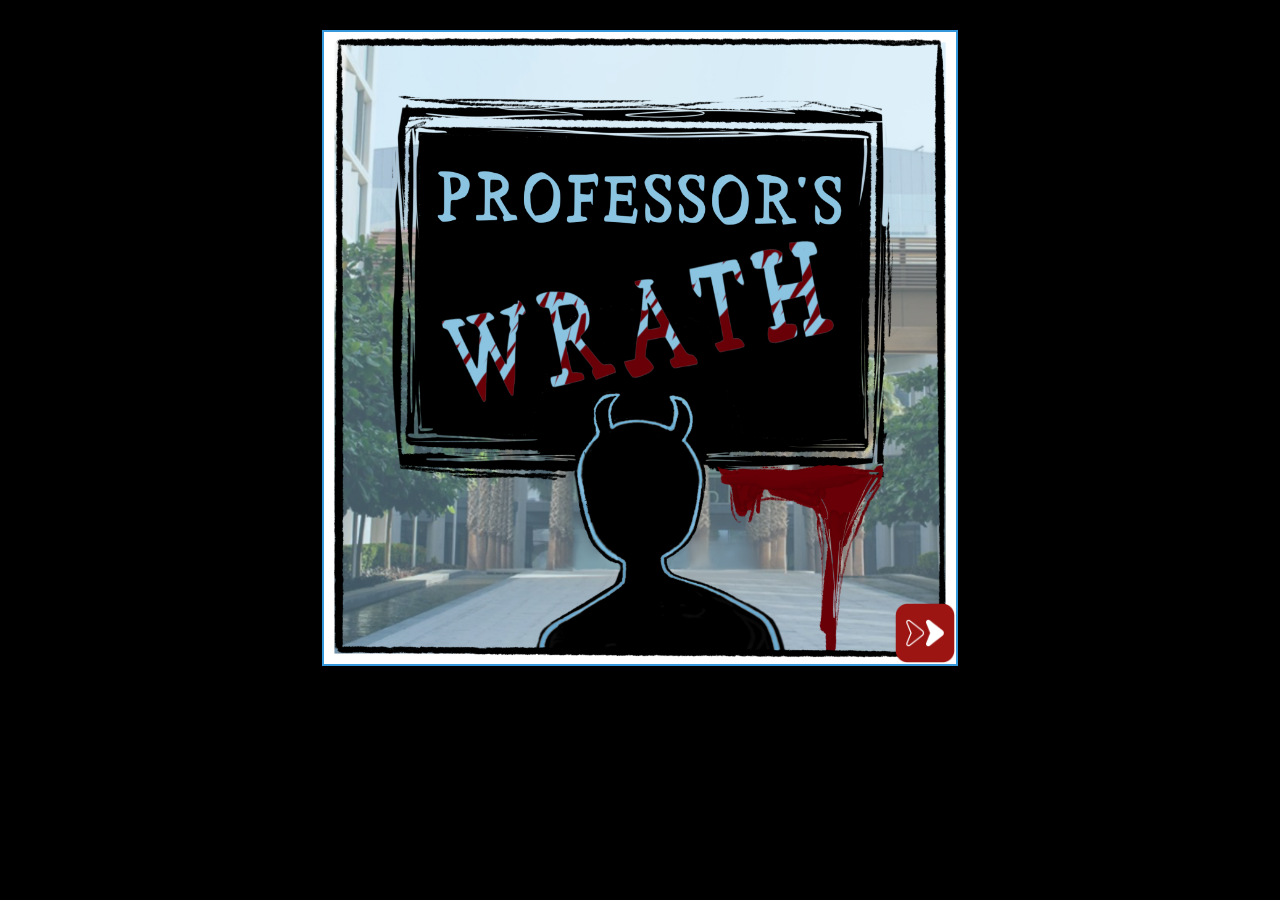
<file: index.html>
<!DOCTYPE html>
<html lang="en">
<head>
    <meta charset="UTF-8">
    <meta name="viewport" content="width=device-width, initial-scale=1.0">
    <!-- Title of the page -->
    <title>Comm Lab Assignment 2</title>
    <!-- stylesheet -->
    <link rel="stylesheet" href="styles.css">
    <!-- Include script.js -->
    <script src="script.js"></script> 
</head>
<body>
    <div class="container">
       <img src="./images/title.png">
        <a href="./scenes/scene1.html" class="flaticon-button next"></a>
    </div>

</body>
</html>
</file>
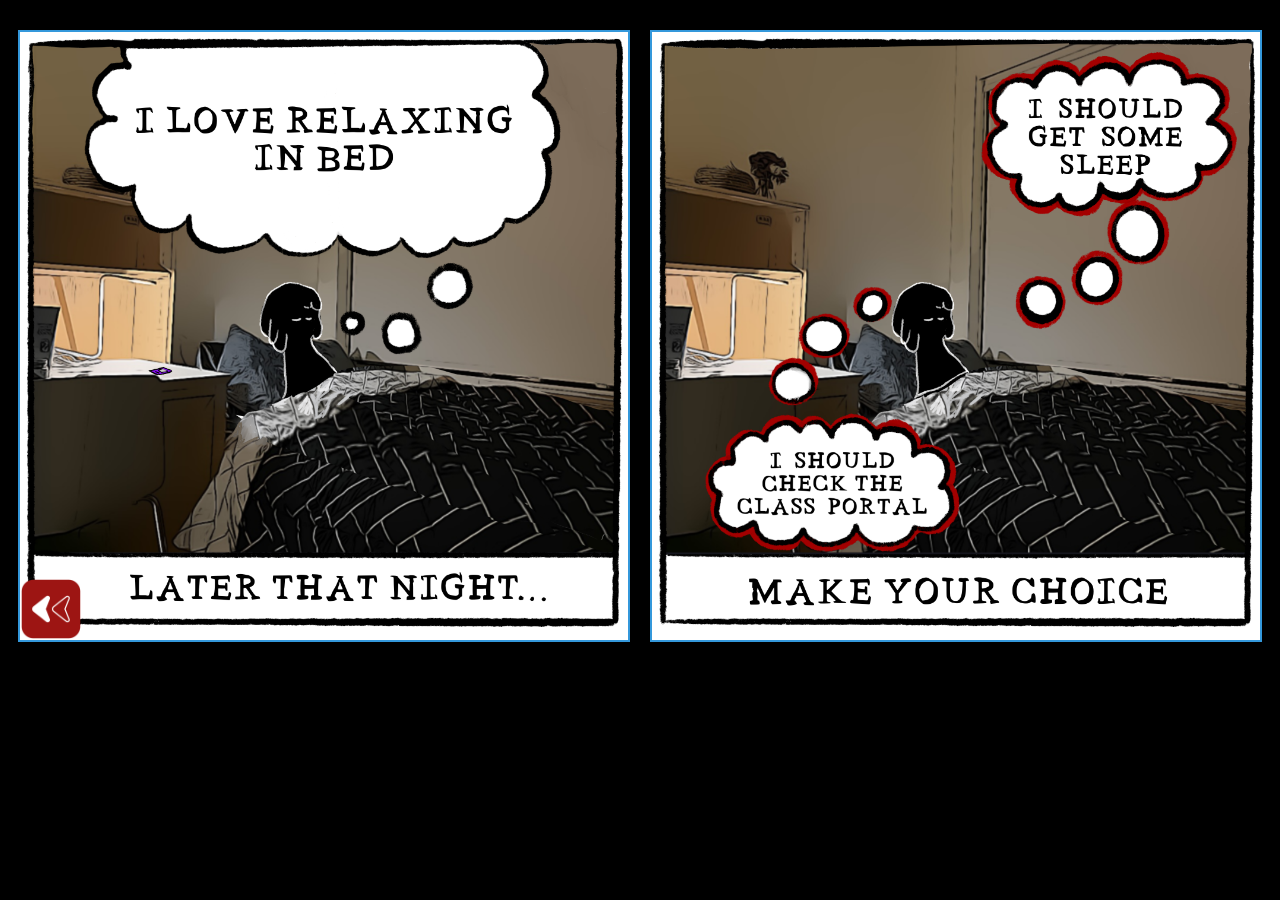
<file: scenes/scene2.html>
<!DOCTYPE html>
<html lang="en">
<head>
    <meta charset="UTF-8">
    <meta name="viewport" content="width=device-width, initial-scale=1.0">
    <title>Scene2</title>
    <!-- stylesheet -->
    <link rel="stylesheet" href="../styles.css">
</head>

<body>
    <div class="container">
        <img src="../images/2-1.png">
        <a href="scene1.html" class="flaticon-button previous"></a>
    </div>
    <div class="container">
         <button onclick="window.location.href='scene3a.html'" id="scene3a" style="z-index: 2;"></button> 
        <img src="../images/2-2.png">
        <button onclick="window.location.href='scene3b.html'" id="scene3b" style="z-index: 1;"></button> 
    </div>
</body>


</html>
</file>
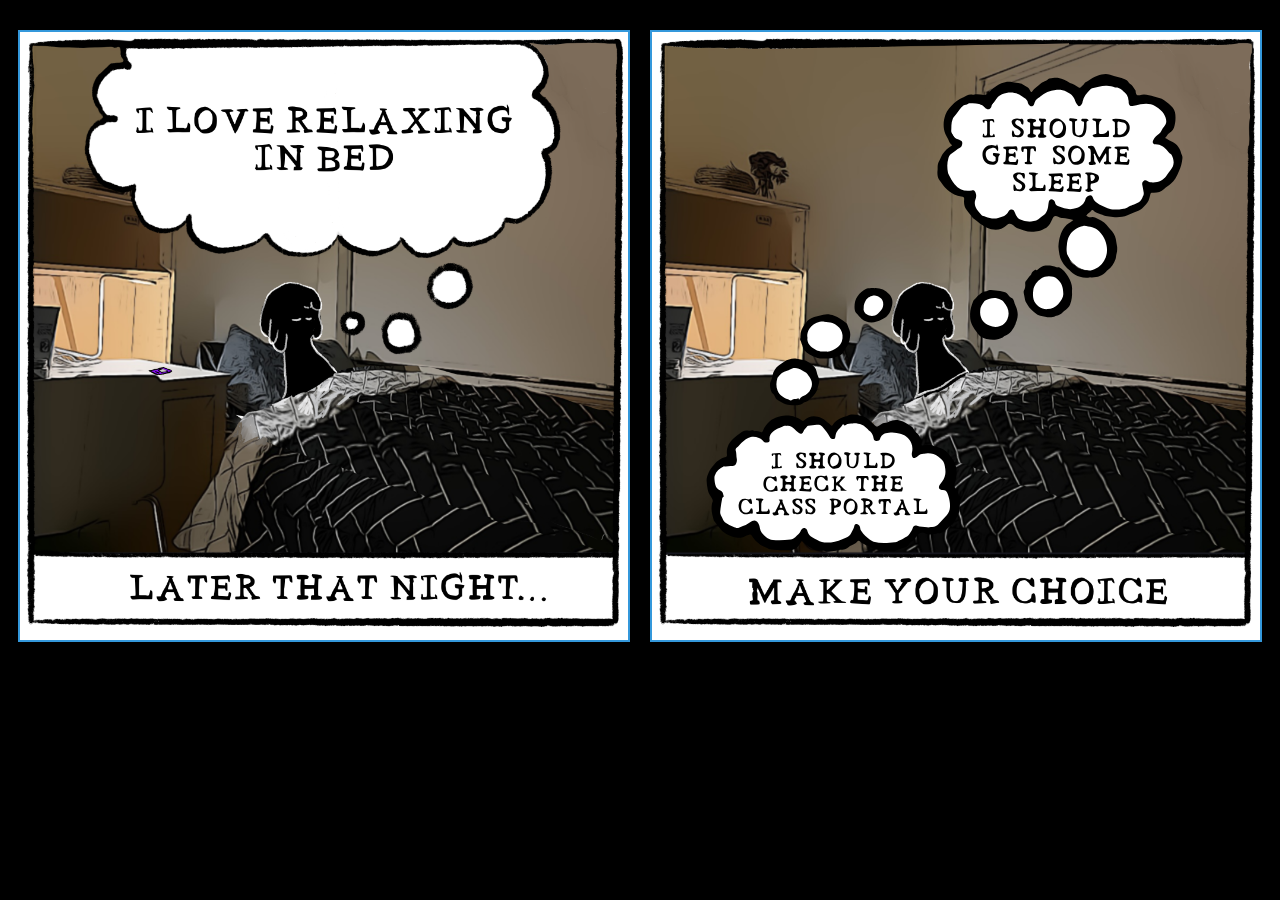
<file: scenes/scene2_.html>
<!DOCTYPE html>
<html lang="en">
<head>
    <meta charset="UTF-8">
    <meta name="viewport" content="width=device-width, initial-scale=1.0">
    <title>scene1</title>
    <!-- stylesheet -->
    <link rel="stylesheet" href="../styles.css">
    <!-- Include script.js -->
    <!-- <script src="script.js"></script>  -->
    
</head>
<body>
    <div class="container">
        <img src="../images/2-1.png">
     </div>
     <div class="container" style="position: relative;">
         <img src="../images/2-2.png">
         <svg id="Layer_1" data-name="Layer 1" xmlns="http://www.w3.org/2000/svg" viewBox="0 0 1117.09 1117.09" style="position: absolute; top: 0; left: 0; z-index: 1;">
          <defs>
            <style>
              .cls-1 {
                fill: #fff;
              }
            </style>
          </defs>
          <path class="cls-1" d="m619,134c12.32-1.53,12.4-18.27,26-26,11.16-6.34,27.6-4.46,37,3,10.51,8.34,10.48,22.28,15,22,4.84-.3,3.55-16.25,15-24,3.25-2.2,7.84-2.8,17-4,16.88-2.21,25.32-3.31,34,1,8.37,4.15,13.27,11.22,15,14,5.15,8.28,5.5,16.13,7,16,2.09-.19-1.4-15.15,7-26,4.25-5.49,9.98-7.89,15-10,8.62-3.62,15.99-3.81,23-4,5.54-.15,12.41-.33,21,2,8.1,2.2,18.43,5,22,13,.67,1.5.15,1.05,3,12,2.03,7.79,2.59,9.18,4,10,2.91,1.69,6.45-.79,14-4,9.17-3.9,13.83-5.89,19-6,9.55-.21,16.97,6.06,24,12,4.98,4.21,9.5,8.03,12,15,.78,2.18,2.76,8.57,1,16-.92,3.87-2.54,6.7-5,11-2.29,4.01-2.69,3.8-6,9-5.24,8.23-5.01,9.96-8,12-4.75,3.25-9.9,2.01-10,3-.17,1.67,14.93.89,26,10,9.1,7.48,11.46,18.33,12,21,.65,3.18,2.07,10.65-1,19-2.69,7.33-7.4,11.41-15,18-5.92,5.13-9.26,8.03-15,10-4.17,1.43-12.45,4.28-19.26,1.37-.67-.29-1.18-.57-1.74-.37-3.63,1.29,3.46,17.55-3,28-1.43,2.32-3.32,4-14,9-18.24,8.53-27.37,12.8-34,13-16.04.48-33.47-8.65-36-10-5.82-3.11-11.34-6.98-17-5-4.44,1.55-4.59,5.18-9,9-5.47,4.74-12.72,4.89-27,5-15.46.12-24.82.07-29-6-3.03-4.4-1.94-9.95-3-10-1.67-.08-.54,14-9,24-4.23,5-9.21,7.04-14,9-14.81,6.07-27.86,2.79-35,1-8.35-2.09-10.83-4.55-12-6-3.32-4.12-2.75-8.47-5-9-2.77-.65-4.67,5.74-10,10-8.18,6.53-19.9,4.44-28,3-7.52-1.34-18.99-3.39-26-13-5.06-6.94-5.93-15.28-6-16-.75-7.99,2.18-10.61,0-14-3.43-5.34-12.1-.97-22-6-4.45-2.26-7.63-6.84-14-16-8.14-11.72-12.58-18.11-14-28-.65-4.56-1.75-12.24,2-20,3.88-8.02,12-14.2,17-18,6.16-4.69,8.79-5.39,9-8,.41-5.22-9.76-6.16-16-16-5.3-8.35-4.45-17.9-4-23,.79-8.87,3.97-15.12,6-19,3.96-7.58,8.5-16.28,18-20,9.56-3.75,19.73-.74,22,0,4.82,1.56,7.2,3.59,14,5,2.15.45,7.13,1.48,11,1Z"/>
          <path class="cls-1" d="m806,344c-14.44-1.76-25.38,6.12-28,8-8.39,6.03-12.23,13.48-14,17-1.73,3.45-6.85,14.01-5,28,.34,2.58,1.84,12.25,9,22,2.94,4.01,14.68,18.72,34,20,11.77.78,20.7-3.8,25-6,5.39-2.76,11.69-5.99,16-13,4.43-7.21,4.27-14.37,4-26-.17-7.22-.29-12.53-3-19-2.95-7.05-7.24-11.32-11-15-7.23-7.07-14.85-14.52-27-16Z"/>
          <path class="cls-1" d="m731.84,439.21c-12.34-1.46-21.7,5.07-23.94,6.63-7.17,5-10.46,11.17-11.97,14.09-1.48,2.86-5.86,11.61-4.28,23.2.29,2.14,1.58,10.15,7.7,18.23,2.52,3.33,12.55,15.51,29.07,16.57,10.07.65,17.7-3.15,21.38-4.97,4.61-2.29,10-4.97,13.68-10.77,3.79-5.97,3.65-11.91,3.42-21.54-.14-5.98-.25-10.38-2.57-15.74-2.53-5.84-6.19-9.38-9.41-12.43-6.19-5.86-12.7-12.03-23.09-13.26Z"/>
          <path class="cls-1" d="m633.17,478.55c-12.34-1.46-21.7,5.07-23.94,6.63-7.17,5-10.46,11.17-11.97,14.09-1.48,2.86-5.86,11.61-4.28,23.2.29,2.14,1.58,10.15,7.7,18.23,2.52,3.33,12.55,15.51,29.07,16.57,10.07.65,17.7-3.15,21.38-4.97,4.61-2.29,10-4.97,13.68-10.77,3.79-5.97,3.65-11.91,3.42-21.54-.14-5.98-.25-10.38-2.57-15.74-2.53-5.84-6.19-9.38-9.41-12.43-6.19-5.86-12.7-12.03-23.09-13.26Z"/>
          <g>
            <path d="m774.1,345.36c-7.37-.91-13.26-3.11-19.54-3.4-2.59-.12-4.84-1.41-7.22-2.25-7.33-2.58-8.7-2.11-12.17,4.67-2.45,4.79-4.44,9.8-8.59,13.54-.93.84-1.78,1.92-2.86,2.41-4.18,1.92-8.36,4.73-12.73,5.11-4.56.4-9.02,1.86-13.54,1.66-9.53-.42-18.29-4.17-27.19-7.16-1.47-.49-2.66-1.84-3.96-2.81-1.3-.97-2.54-2.05-3.9-2.91-3.5-2.21-6.98-2.82-10.26.46-.13.13-.29.22-.43.34-11.43,10.22-23.64,10.08-37.22,4.18-8.9-3.87-15.66-10.27-23.14-15.86-2.1-1.57-3.4-4.2-5.15-6.26-2.7-3.16-5-6.61-7.71-9.79-4.35-5.12-5.62-11.69-5.11-18.22.46-5.89-.02-5.5-5.18-6.63-4.46-.98-8.79-2.25-12.94-4.09-6.35-2.81-11.47-7.24-16.47-11.99-4.01-3.81-6.55-8.6-9.88-12.84-4.42-5.65-5.07-12.51-4.26-19.46.17-1.46.13-2.84.12-4.28-.06-4.89.46-9.54,3.38-13.87,2.29-3.41,3.36-7.62,5.56-11.1,4.42-7.02,10.52-12.46,17.91-16.88-3.42-2.29-5.42-5.21-6.67-9.04-1.32-4.07-4.3-7.42-5.9-11.55-4.55-11.71-4.11-23.25-.08-34.87,3.13-9.04,9.62-15.59,16.32-22.03,6.66-6.39,15.26-9.45,23.1-13.76,3.17-1.74,7.15-2.58,11.05-1.43.51.15,1.13.25,1.61.1,6.49-1.99,12.93.19,19.39.23,3.7.02,6.39-.83,8.65-4.2,3.46-5.16,8.55-9.03,13.67-12.28,5.83-3.69,12.49-6.15,19.37-7.54,1.88-.38,3.82-.53,5.89-.12,6.38,1.27,12.84,2.18,19.28,3.18,1.49.23,2.7.93,3.95,1.69,3.09,1.88,6.39,3.45,9.35,5.5,3.03,2.1,3.89,5.94,5.8,8.62,1.01.13,1.4-.23,1.69-.7,4.19-6.61,11.27-10.09,16.69-15.38,1.13-1.1,2.7-1.84,4.17-2.48,3.31-1.45,6.76-2.59,9.28-5.41.46-.52,1.22-1.1,1.84-1.09,5.69.1,11.07-2.22,17.1-.64,6.95,1.81,13.49,4,19.38,8.08.45.31.89.73,1.39.84,5.81,1.29,10.52,4.79,15.47,7.76,2,1.2,3.26,1.49,5.03-.54,2-2.29,4.85-3.83,6.28-6.69,1.27-2.55,4.2-2.62,6.17-4.16,5.31-4.17,11.35-7.18,17.56-9.62,7.48-2.94,15.85-4.45,23.27-1.97,9.25,3.09,18.96,4.7,27.9,8.72,2.36,1.06,4.48,2.21,5.69,4.69.62,1.28,1.5,2.53,2.83,3.25,4.66,2.54,6.42,7.55,9.67,11.29,1.21,1.39.79,3.05,1.04,4.63.72,4.51,2.38,5.66,6.88,5.16.18-.02.37,0,.54-.05,8.98-2.66,17.48.15,25.97,2.45,6.42,1.74,13.07,2.83,18.74,6.82,5.8,4.08,11.6,8.41,15.9,13.86,5.37,6.8,5.22,15.54,4.75,23.91-.15,2.7-.92,5.36-1.36,8.04-1.08,6.63-4.74,11.46-10.32,14.96-3.22,2.02-3.86,5.94-7.27,8.43,4.36,1.85,7.38,4.32,10.99,6.01,8.33,3.92,15.15,9.59,17.6,19.14.54,2.09,1.23,4.2,2.24,6.09,1.19,2.24,1.22,4.42.95,6.84-.91,8.06-2.85,15.76-6.34,23.14-2.14,4.52-3.84,9.25-6.5,13.5-2.18,3.49-5.14,6.29-8.04,9.24-3.89,3.94-8.77,6.18-12.71,9.81-5.55,5.1-12.22,7.18-19.77,6.95-4.88-.15-5.03.5-6.08,5.54-1.23,5.87-3.15,11.55-7.57,15.93-2.41,2.39-4.53,5.01-7.07,7.32-4.06,3.69-9.15,4.99-13.84,7.01-4.28,1.84-8.83,3.21-12.98,5.38-6.15,3.22-12.92,2.62-19.42,3.7-6.01,1-11.78-.86-17.63-1.49-4.23-.45-8.11-2.75-12.24-4.01-4.94-1.5-10.07-2.97-13.75-7.12-1.13-1.28-2.73-.64-3.3.38-2.25,4.03-7.36,5.14-9.3,9.81,2.69,1.81,5.27,3.48,9.25,2.48,4.95-1.25,9.05,2.14,13.33,3.91,7.44,3.08,13.61,7.95,18.22,14.69,1.83,2.67,4.5,4.59,6.57,7.15,4.74,5.86,7.1,12.3,7.78,19.72.29,3.14,1.41,6.17,1.56,9.47.18,4.05.23,8-.99,11.82-1.06,3.32-.76,6.85-1.89,10.11-2.89,8.37-7.47,15.53-14.84,20.71-.87.61-1.51,1.55-2.23,2.35-7.69,8.56-17.57,11.31-28.65,10.78-.68-.03-1.29-.27-2.04-.06-5.99,1.64-12.03.75-17.58-1.19-6.16-2.15-12.37-4.73-17.02-9.78-2.65-2.88-6.06-4.86-8.65-7.94-6.2-7.35-11.32-14.98-12.41-24.93-.53-4.83-1.93-9.54-1.53-14.51.99-12.45,3.66-24.31,11.45-34.47,2.22-2.9,4.98-5.21,8.1-7.15,2.38-1.48,4.58-3.24,7.81-5.56Zm80.1-19.4c3.96.92,8.3-1.68,12.71-1.42,5.2.3,8.05-3.78,12.27-5.11,1.14-.36,2.29-.94,3.47-1.36,8.21-2.97,16.57-5.81,19.15-15.68.04-.17.19-.31.28-.46,1.33-2.26,1.65-4.53,1.32-7.25-.6-4.87-1.97-9.55-2.71-14.36-.51-3.27.96-5.43,3.61-7.3,2.47-1.75,4.31-.11,5.84.92,3.32,2.23,6.53,2.71,10.61,2.64,10.63-.17,18.84-3.98,24.77-12.81,2.32-3.45,4.62-6.95,7.32-10.1,7.07-8.26,6.99-17.02,2.6-26.38-.74-1.58-1.64-3.04-3.06-3.63-2.21-.93-3.25-2.77-4.65-4.42-6-7.09-12.74-12.9-22.78-12.83-.18,0-.37.04-.54.01-3.77-.59-5.37-3.6-3.74-7.19,1.21-2.66,3.02-4.87,4.92-7.12,3.14-3.72,8.09-5.7,10.13-10.3,1.43-3.22,3.29-6.07,5.58-8.65,4.7-5.31,4.12-11.16,1.94-17.17-3.34-9.18-10.64-14.88-18.44-19.74-8.43-5.25-17.88-5.34-27.38-3.42-4.86.98-9.66,2.3-14.54,3.18-4.04.72-6.65-1.52-6.99-5.57-.1-1.26-.11-2.54-.09-3.8.12-6.61-3.04-11.9-7.72-15.89-4.65-3.96-9.09-8.96-16.17-8.64-.33.02-.68-.25-1.02-.35-4.96-1.48-9.76-2.83-15.17-3.1-9.51-.48-18.06,2.63-26.98,4.51-1.52.32-2.56,1.45-3.55,2.44-6.41,6.47-12.29,13.3-14.09,22.66-.21,1.07-.4,2.18-.86,3.15-1.01,2.16-2.24,4.19-4.85,4.73-1.04.21-1.85.28-2.72-.92-2.67-3.67-5.06-7.43-6.25-11.86-.48-1.79-1.82-3.05-2.75-4.54-2.89-4.63-7.76-6.4-12.03-8.88-6.24-3.63-13.37-4.3-20.37-3.39-10.33,1.33-19.8,5.06-27.83,11.97-.96.82-1.97,1.64-3.07,2.23-4.54,2.46-6.93,6.4-8.09,11.28-.47,1.98-1.28,3.87-3.65,4.2-2.25.31-4.24-.08-5.77-2.09-1.02-1.33-1.98-2.78-2.22-4.31-.64-4.02-3.21-6.35-6.34-8.39-1.37-.89-2.69-1.85-3.99-2.85-11.58-8.89-24.1-9.46-37.26-4.2-9.27,3.7-13.09,12.62-18.72,19.78-.3.39-.27,1.04-.4,1.57-1.72,7-7.9,8.02-11.99,3.47-1.55-1.73-3.03-3.6-5.17-4.78-7.45-4.1-15.65-3.19-23.65-3.57-.97-.05-2.05.71-2.95,1.29-1.08.69-2.07,1.37-3.44,1.44-3.53.17-6.03,2.28-8.21,4.76-5.13,5.83-8.86,12.75-14.31,18.34-.72.74-1.09,1.86-1.54,2.85-3.51,7.7-2.23,16.01-2.99,24.06-.03.34.04.8.25,1.04,3.73,4.3,4.62,11.28,11.91,12.3,1.87.26,3.52,1.82,5.35,2.62,2.43,1.05,3.1,3.13,2.88,5.35-.31,3.07-1.26,6.15-4.23,7.69-5.85,3.03-10.72,7.34-15.87,11.31-2.6,2-4.32,4.48-5.26,7.39-2.84,8.83-2.57,17.83-.96,26.86.13.71.32,1.44.66,2.07,3.55,6.65,6.67,13.43,11.56,19.42,8.42,10.33,18.83,13.69,31.52,11.41,3.41-.61,5.56.43,6.88,3.59,1.87,4.45,1.61,9.04-.14,13.27-1.98,4.78-1.34,9.29.3,13.73,2.23,6.05,7.14,10.26,11.18,15.04.62.74,1.9.97,2.91,1.32,1.37.46,2.8.74,4.16,1.21,7.56,2.63,15.25,4.5,23.22,2.35,7.64-2.06,15.45-3.97,19.23-12.31,1.1-2.44,4.44-3.44,7.09-2.9,2.44.49,3.04,2.1,3.93,4.38,2.46,6.33,5.12,12.2,12.96,14.74,7.57,2.45,14.44,4.8,22.46,1.97,2.9-1.02,5.78-1.84,8.27-3.62,3.38-2.42,6.62-5.04,10.01-7.46,1.84-1.31,2.88-3.13,4.1-4.94,2.63-3.89,3.54-8.22,3.99-12.76.23-2.34.51-4.7,1.04-6.99,1.15-4.95,5.35-6.12,8.96-2.57,1.17,1.15,2.29,2.43,2.52,4.12.49,3.76,3.32,5.95,6.16,7.13,10.66,4.44,21.69,7.18,33.17,3.11,8.01-2.84,14.2-7.86,16.58-16.35.79-2.83,2.78-4.14,4.74-5.64,3.72-2.86,7.15-2.15,8.5,2.23,1.38,4.47,4.34,7.5,7.69,10.23,5.79,4.71,12.87,7.26,19.65,9.88,5.04,1.95,10.79,3,17.18,2.15Zm-91.89,64.91c-.19,2.17-.48,4.33-.53,6.5-.11,4.91-.21,9.99,2.3,14.29,1.35,2.32,2.92,4.47,3.74,7.06,1.08,3.44,3.42,5.86,6.32,7.82,1.05.71,2.5,1.14,3.13,2.11,3.83,5.94,10.52,6.58,16.27,8.73,3.28,1.23,7.2,0,10.67,1.44.41.17,1.09-.05,1.54-.28,4.57-2.37,9.6-3.49,14.07-6.45,4.74-3.14,8.17-7.21,10.82-11.76,7.17-12.29,6.68-25.28,1.67-38.19-2.3-5.92-6.06-11.13-10.46-15.65-7.56-7.77-17.83-8.86-27.83-10.39-.51-.08-1.06.2-1.6.28-5.65.8-10.41,3.35-15.12,6.58-9.92,6.8-14.03,16.45-14.98,27.9Z"/>
            <path d="m584.51,520.98c-.69-9.37,2.34-18.06,5.73-26.64.51-1.28,1.64-2.38,2.65-3.39,6.3-6.25,11.84-13.63,21.69-14.61,5.47-3.63,11.18-1.96,17.14-1.51,5.32.4,10.34,1.73,15.44,2.75,4.03.81,6.77,4.2,8.89,7.5,1.08,1.68,2.23,2.69,3.88,3.33,2.8,1.09,4.39,3.23,5.03,5.99.79,3.38,2.05,6.57,3.45,9.69,3.79,8.47,4.9,17.61,1.68,25.93-3.5,9.06-6.82,18.79-15.37,25.01-1.47,1.07-2.93,2.12-4.72,2.62-.87.24-1.94.37-2.51.95-3.98,4.03-8.88,5.31-14.36,6.31-6.45,1.17-12.51.38-18.62-.97-2.97-.65-5.77-2.1-8.6-3.32-4.2-1.81-6.54-5.81-9.11-9.11-2.73-3.5-5.58-7.07-7.69-11.15-3.15-6.12-5-12.38-4.61-19.37Zm18.55-8.75c-.92,7.57,1.64,14.01,5.31,19.4,2.43,3.57,7.21,6.02,11.44,7.79,6.35,2.66,12.73,3.68,19.95.82,6.57-2.6,10.57-6.83,13.15-12.66,5.39-12.22.61-22.62-7.07-31.97-2.72-3.31-6.79-5.12-11.23-6.09-8.04-1.75-15.25.49-22.31,3.84-.92.44-1.71,1.36-2.31,2.24-3.54,5.22-7.42,10.32-6.92,16.62Z"/>
            <path d="m771.65,476.74c.65,8.43-.54,16.03-3.34,23.47-1.6,4.25-4.33,7.63-7.86,9.93-2.32,1.51-4.32,3.22-6.22,5.09-3.04,2.99-6.47,5.11-10.65,5.99-.71.15-1.48.21-2.1.54-6.24,3.23-12.6,3.02-19.26,1.32-2.9-.74-6-.67-8.97-1.61-7.01-2.21-11.86-6.96-16.97-12-3.86-3.81-6.29-8.13-8.9-12.58-.94-1.6-1.65-3.23-2.02-5.01-.83-4.03-1.58-8.08-2.38-12.12-.33-1.65-.34-3.47.36-4.82,2.17-4.16,2.94-8.43,2.31-13.05-.26-1.89.52-3.38,1.83-4.87,2.95-3.34,5.1-7.35,8.47-10.36.9-.8.96-1.91,1.25-2.93.94-3.26,3.85-4.67,6.18-6.62.83-.7,1.82-.52,2.45.14,1.15,1.21,1.57.39,2.52-.35,4.37-3.42,8.56-6.99,14.52-7.82,5.8-.81,14.63.11,20.52,3.22.76.4,1.33.18,2.03.1,2.71-.3,4.93,1.09,6.89,2.59,6.79,5.24,11.43,12.09,15.18,19.78,3.52,7.2,5.23,14.54,4.16,21.97Zm-15.93,4.61c-.19-13.16-3.48-21.53-11.7-28.05-7.42-5.88-21.49-5.79-29.07-.28-7.38,5.37-13.21,12.29-14.49,22-1.56,11.75-.08,22.3,10.56,29.73,4.83,3.37,10.33,4.9,15.91,4.39,7.3-.67,13.9-3.63,19.24-9.07,5.99-6.1,9.48-13.16,9.56-18.71Z"/>
            <path d="m844.13,213.3c-.73.88-1.67.78-2.55.73-1.67-.1-2.3.85-2.3,2.3,0,6.72.06,13.44.1,20.17,0,1.5.81,2.2,2.21,2.63,1.23.38,2.47,1.32,2.07,2.75-.41,1.5-2.05,1.24-3.27,1.31-2.17.14-4.35.17-6.53.23-1.91.06-3.18-.88-3.56-2.7-.4-1.91,1.27-1.84,2.43-2.15,1.27-.34,1.71-1.28,1.77-2.43.2-4.31.62-8.62-.38-13.69-4.35,6.42-8.11,12.31-11.59,19.26-4.47-5.87-5.97-12.75-9.59-18.41-1.41.66-1.62,1.68-1.2,2.81.92,2.47.54,5.03.6,7.56.05,2.17.12,4,2.01,5.83,2.3,2.23,1.22,4.29-2.11,4.62-2.16.22-4.35.09-6.53.08-1.33-.01-2.63-.29-3.01-1.78-.38-1.48-.39-3.01,1.53-3.48,1.93-.46,1.94-1.88,1.89-3.38-.21-6.08.74-12.18-.41-18.27-.33-1.72-.34-3.16-2.54-3.47-1.79-.25-2.38-1.73-1.99-3.25.41-1.61,2.06-1.12,3.23-1.21,6.49-.52,7.2-.03,9.98,5.87,2.36,5,4.13,10.31,7.49,15.33,2.46-2.57,3.5-5.51,5.04-8.11,1.84-3.12,3.33-6.45,5.64-9.31.85-1.06.95-2.89,2.95-2.62,2.76.38,5.84-1.18,8.23,1.33.32.34.31,1,.43,1.47Z"/>
            <path d="m715.7,194.11c-.91,0-1.82.05-2.73-.01-1.37-.09-3.1.47-3.5-1.61-.32-1.66-.21-3.18,1.31-4.4,2.36-1.9,3.2-5.08,2.37-7.73-.33-1.06-1.01-1.43-1.99-1.42-2.91.03-5.81.08-8.72.14-1.37.03-1.91.94-1.96,2.14-.07,1.63-.1,3.27,0,4.9.14,2.28,2.26,1.92,3.62,2.62,1.85.95,1.86,3.51-.11,4.18-4,1.35-8.18,1.54-12.35.68-.94-.2-1.57-.95-1.59-1.96-.03-1.51.22-3.26,1.85-3.55,2.7-.47,2.84-2.06,2.8-4.24-.09-4.91-.02-9.82.08-14.72.04-1.79-.01-3.28-2.34-3.41-1.14-.07-1.95-.69-2.46-1.82-1-2.2-.59-3.64,1.72-4.09,3.96-.77,7.95-.71,11.85.52,1.07.34,2.07.85,2.11,2.15.05,1.46-.71,2.39-2.18,2.65-1.99.36-3.21,1.2-3.25,3.55-.07,4.04.37,4.66,4.51,4.86,1.09.05,2.2.18,3.27.03,1.99-.29,4.96,1.21,5.7-1.55.73-2.72,2.15-6.04-1.23-8.45-.68-.49-1.17-1.41-1.46-2.23-.52-1.48.05-2.65,1.72-2.57,2.9.14,5.8.43,8.67.84,1.54.22,2.6,1.22,2.73,2.94.14,1.78-1.06,2.09-2.41,2.23-2.39.25-2.14,2.12-2.17,3.69-.1,5.27-.06,10.55-.21,15.82-.07,2.57.18,4.69,3.29,5.25,1.05.19,2.16.82,1.96,2.17-.19,1.24-1.36,1.74-2.41,1.9-2.14.33-4.32.44-6.49.65,0-.04,0-.09-.01-.13Z"/>
            <path d="m633.91,206.19c2.44,4.34,2.63,8.29,1.8,12.26-.71.33-1,.25-1.2-.11-3.19-5.73-5.16-6.56-11.4-4.78-9.06,2.59-11.53,7-9.12,16.26,1.59,6.1,8.36,9.96,14.41,8.22,1.69-.49,3.15-1.37,2.9-3.36-.28-2.27,1.45-5.21-1.91-6.56-.83-.33-1.78-.41-2.3-1.28-.56-.95-.98-1.97-.7-3.09.35-1.4,1.56-1.37,2.62-1.31,2.71.15,5.43.29,8.12.64,1.9.25,2.63,1.76,1.36,3.09-2.25,2.38-2.33,5.12-2.34,8.06-.03,5.54-5,10.01-10.47,9.78-14.38-.61-19.32-11.67-18.42-21.4,1.03-11.08,12.94-18.45,23.13-13.81,2.82,1.28,2.36-.82,3.5-2.63Z"/>
            <path d="m856.99,193.4c-3.3,0-5.66.02-8.02-.01-.94-.01-1.82-.29-2.15-1.32-.32-.99.02-2.07.9-2.27,3.28-.75,2.86-3.24,2.86-5.56-.01-5.09-.05-10.18-.09-15.26-.02-2.17.28-4.43-2.74-5.09-1.4-.3-2.16-1.61-1.84-2.93.29-1.2,1.69-1.14,2.76-1.24,6.2-.58,12.23,0,18.31,1.63,7.38,1.97,13.38,10.66,9.81,20.53-2.35,6.49-7.29,10.26-14.21,11.17-2.16.28-4.35.29-5.59.37Zm-1.86-17.05c.14,0,.28,0,.42,0,0,3.27-.04,6.54.02,9.81.02,1.57.41,2.71,2.48,2.75,7.42.16,14.83-7.7,13.97-15.04-.35-3.05-1.61-5.48-4.58-6.91-2.84-1.36-5.75-2.08-8.89-2.28-2.71-.17-3.56.96-3.44,3.49.12,2.72.03,5.45.03,8.17Z"/>
            <path d="m786.73,269.29c-1.21-4.34-3.73-4.74-6.64-4.47-1.26.12-2.54.03-3.81.1-3.95.23-5.31,2.22-4.23,6.09.2.72.43,1.46,1.24,1.61,1.78.34,3.58.54,5.36.87,2.24.42,2.5-1.31,3.38-2.69.83-1.31,2.18-.42,2.34.68.34,2.31.41,4.69.31,7.03-.09,2.1-1.24,2.65-2.72.99-2.55-2.87-5.73-1.08-8.62-1.35-.81-.07-1.26.69-1.28,1.47-.05,2.17-.09,4.35-.02,6.52.04,1.3.94,1.87,2.15,1.96,2.89.21,5.79.42,8.68.57,2.38.13,3.06-1.41,3.34-3.42.15-1.06.52-2.32,1.95-1.95,1.23.32,1.47,1.53,1.29,2.67-.3,1.97-.72,3.92-1.06,5.88-.28,1.58-1.3,2.01-2.75,1.92-7.06-.43-14.12-.83-21.17-1.28-.86-.05-1.89-.05-2.19-1.18-.31-1.17-.06-2.37,1.1-2.74,2.38-.75,2.85-2.6,2.99-4.63.34-5.06.61-10.13.84-15.21.11-2.31-.18-4.43-3.2-4.69-1.26-.11-1.97-.84-1.84-2.17.11-1.17,1.07-1.39,1.97-1.43,6.88-.3,13.77-.55,20.65-.82,1.52-.06,2.32.87,2.78,2.15.74,2.08.93,4.15-.85,7.49Z"/>
            <path d="m795,227.05c-.02,3.27-.39,5.74-1.06,8.23-2.45,9.01-17.2,11.51-22.61,5.71-6.53-7-8.9-16.34-4.84-24.96,3.27-6.93,11.71-9.43,18.37-5.46,6.51,3.89,10.97,8.98,10.15,16.48Zm-5.7-3.33c-.04-.43,0-1.74-.34-2.94-.9-3.2-2.01-6.31-5.74-7.3-3.61-.96-6.37.72-8.83,3.03-4.99,4.71-5.77,14.98-1.74,20.64,1.1,1.54,2.37,1.95,4.17,1.83,7.62-.5,12.37-5.93,12.48-15.26Z"/>
            <path d="m750.87,280.84c-2.47-1.03-3.5-3.09-6.11-2.98-5.83.23-7.85,2.72-6,8.48.4,1.24,1.17,1.73,2.36,1.81,1.27.08,2.54.14,3.8.22q6.58.43,9.12-5.17c1.55.06,2.39.91,2.25,2.41-.17,1.8-.57,3.58-.86,5.37-.36,2.19-1.58,2.94-3.82,2.78-6.51-.48-13.03-.77-19.55-1.18-1.21-.08-2.74.18-3.16-1.45-.38-1.48.51-2.52,1.85-2.87,1.86-.48,1.86-1.91,2.15-3.34,1.09-5.38.91-10.83,1-16.27.04-2.39-.23-4.37-3.22-4.62-1.19-.1-2.08-.8-1.88-2.14.22-1.43,1.51-1.42,2.54-1.46,6.52-.29,13.05-.47,19.57-.76,2.28-.1,3.41,1.02,3.65,3.1.2,1.74.58,3.56-.78,5.61-3.26-5.67-8.44-3.19-12.99-3.21-2.17,0-2.18,2.12-2.17,3.73,0,1.57-.22,3.77,1.99,3.83,2.79.07,6.35,2.95,8.23-1.92.44-1.14,2.13-.64,2.3.72.37,2.85.49,5.75-.27,9.33Z"/>
            <path d="m730.48,176.93c-.13-3.41.41-6.07,1.02-8.73,1.69-7.38,12.22-11.86,18.85-7.5,8.68,5.71,12.82,11.61,9.29,24.65-2.44,8.99-15.39,12.32-22.31,6.09-4.5-4.04-7.89-8.61-6.84-14.5Zm5.34.61c.09,3.34.45,6.55,2.2,9.48,1.15,1.93,2.48,2.71,4.9,2.32,10.34-1.67,15.71-13.24,10.17-22.19-2.25-3.64-5.96-4.65-9.91-2.55-5.16,2.75-7.27,7.29-7.36,12.93Z"/>
            <path d="m667.53,230.98c-2.55-.07-2.54-2.42-4.41-2.82-6.19-1.31-8.1.31-7.92,6.69.08,2.78,1.09,4,3.85,3.92,1.63-.05,3.27,0,4.9.16,2.96.27,5.5.09,5.75-3.8.06-.9.7-1.71,1.84-1.39.78.21,1.14.92,1.21,1.65.25,2.59-.56,5.03-1.24,7.47-.36,1.28-1.49,1.53-2.62,1.38-7.04-.9-14.12-.85-21.19-1.22-.94-.05-1.87-.39-2.12-1.38-.28-1.12-.04-2.32,1.2-2.69,2.44-.72,2.78-2.7,2.92-4.7.36-4.89.63-9.78.84-14.68.11-2.42.1-4.84-3.31-5.13-1.19-.1-1.94-.99-1.71-2.31.25-1.43,1.47-1.42,2.54-1.49,6.7-.39,13.43.17,20.12-.64,1.49-.18,2.28.89,2.76,2.16.8,2.11.66,4.16-.27,7.36-3.38-6.78-8.58-4.12-13.06-4.19-1.7-.02-2.41,1.45-2.31,3.1.1,1.71-.7,3.91,1.65,4.66,1.52.49,3.23.36,4.83.61,2.04.31,2.75-.86,3.57-2.48.72-1.42,2.04-.66,2.3.5.69,2.98.84,6.01-.12,9.23Z"/>
            <path d="m875.07,218.48c-2.21-.58-1.82-3.57-4.22-3.43-3.08.18-6.17.12-9.23.4-1.5.14-1.86,1.59-1.95,2.91-.1,1.63-.35,3.47,1.15,4.54,1.36.97,3.16.64,4.78.77,1.63.13,3.35.41,3.81-1.92.15-.73.8-1.24,1.62-1.11,1.16.18,1.27,1.19,1.28,2.07.03,2.68.42,5.39-.5,8.73-2.79-3.26-6.15-3.6-9.73-3.26-1.24.12-2.21.51-2.28,1.8-.12,2.17-.14,4.35-.02,6.52.09,1.52,1.22,2.13,2.64,2.19,2,.09,4,.06,5.99.25,3,.29,5.46.01,5.76-3.81.07-.84.57-1.85,1.8-1.4.93.34,1.36,1.16,1.35,2.15,0,.54-.14,1.08-.21,1.62-.85,7.05-.97,7.04-8.06,6.42-5.06-.44-10.16-.51-15.23-.76-1.43-.07-3.19.22-3.82-1.42-.65-1.69.52-2.64,2.09-3.16,1.47-.48,1.55-1.8,1.81-3.07.93-4.67,1.04-9.39,1-14.12-.02-3.13.92-6.82-4.06-7.28-.62-.06-1.18-.84-1.05-1.7.16-1.03.84-1.62,1.82-1.67,3.08-.13,6.17-.18,9.26-.25,3.27-.08,6.54-.08,9.81-.23,4.1-.18,4.82.35,5.03,4.29.07,1.25.23,2.55-.65,3.92Z"/>
            <path d="m802.5,162.46c-4.2.77-4.29,3.43-4.17,6.55.18,4.89.16,9.79-1.18,14.59-3.29,11.78-13.23,10.98-20.28,7.13-3.28-1.8-4.33-5.27-4.47-8.86-.18-4.53-.24-9.08-.2-13.61.02-2.6-.14-4.65-3.6-4.66-1.82,0-2.21-1.6-2-3.21.17-1.36,1.2-1.8,2.34-1.76,3.62.15,7.25.31,10.76,1.33.85.25,1.81.65,1.68,1.79-.08.76-.74,1.3-1.45,1.41-1.93.3-2.83,1.31-2.79,3.28.1,5.63-.11,11.27.3,16.87.37,5.09,3.88,7.52,8.63,6.59,3.06-.6,4.58-2.87,5.49-5.5,1.98-5.74,2.13-11.74,2.3-17.74.05-1.74-1.05-2.05-2.4-2.26-1.56-.24-2.9-.96-2.73-2.77.21-2.18,1.98-2.45,3.66-2.22,3.22.46,7.02-1.35,10.13,3.03Z"/>
            <path d="m811.14,291.17c-8.15,3.74-11.51,3.49-15.21-.45,0-1.2.84-1.47,1.77-1.57,2.11-.24,2.6-1.7,2.59-3.48-.04-6.89-.15-13.78-.12-20.66,0-2.26-1.4-3.15-3.07-3.99-.65-.33-1.24-.81-1.14-1.66.1-.88.88-1.17,1.54-1.21,7.33-.47,14.59-.09,20.96,4.01,4.63,2.98,3.51,11.37-1.74,14.11-2.41,1.26-5.02,2.06-7.82,2.03-1.99-.02-2.96,1.08-3.02,3.03-.12,3.87-1.3,8.18,5.26,9.85Zm-5.77-26.46c.34,2.83.58,4.97.87,7.1.12.87.22,1.82,1.37,1.99,2.21.31,5.89-3.21,6.17-5.89.33-3.2-1.59-5.4-4.98-5.72-2.77-.26-3.57.5-3.44,2.52Z"/>
            <path d="m664.53,279.63c2.84,1.19,3.4,3.2,3.74,5.38.4,2.59,2.4,3.51,4.59,4.01,2.3.52,4.31-.11,5.77-2.1,2.05-2.79,1.72-5.5-1.15-7.5-1.93-1.35-4.05-2.41-6.07-3.63-3.38-2.03-5.84-4.87-7.29-8.54-1.31-3.32-.6-5.45,2.44-7.34,1.74-1.08,3.67-1.51,5.71-1.56,2.37-.06,4.7.19,7.04.58,1.85.31,4.33-.94,5.23,1.56.92,2.57.66,5.39.08,8.06-.27,1.22-1.37.95-2.14.37-1.22-.92-1.69-2.27-2.04-3.72-.6-2.43-2.51-3.35-4.77-3.86-2.32-.52-3.84.48-5,2.34-1.13,1.81-.64,3.5.49,5.06,1.09,1.51,2.77,2.31,4.31,3.26,2.31,1.43,4.74,2.72,6.87,4.39,3.33,2.61,4.25,5.99,3.03,9.69-1.3,3.94-4.34,6.02-8.43,6.56-3.54.47-6.86-1.74-10.53-.37-1.01.38-2.01-1.87-2.16-3.36-.3-2.89-.45-5.79.32-9.27Z"/>
            <path d="m737.77,230.13c2.82,1.15,3.05,3.31,3.62,5.41.67,2.46,3.18,4.14,5.76,4.07,2.37-.06,4.13-1.23,5.16-3.39,1.23-2.56.87-4.5-1.49-6.19-2.05-1.48-4.31-2.68-6.49-3.98-3.41-2.02-5.79-4.91-7.22-8.58-1.24-3.17-.65-5.12,2.16-6.96,2.69-1.77,5.72-2.24,8.87-1.9,1.44.15,2.85.55,4.28.75,1.85.26,4.35-.93,5.19,1.66.84,2.59.68,5.4,0,8.05-.3,1.18-1.4.83-2.16.2-1.17-.97-1.59-2.32-1.97-3.76-.63-2.37-2.48-3.42-4.79-3.83-2.26-.4-3.86.48-5,2.4-1.08,1.83-.59,3.51.53,5.07,1.09,1.52,2.79,2.28,4.32,3.25,2.3,1.45,4.74,2.72,6.87,4.39,3.31,2.6,4.23,6.03,3.01,9.7-1.28,3.83-4.43,6.3-8.44,6.62-2.58.21-5.05-.28-7.5-1.04-1.3-.4-2.49,1.79-3.91.08-1.26-1.52-1.48-3.28-1.46-5.11.02-2.14-.34-4.31.69-6.89Z"/>
            <path d="m662.33,180.53c2.45.94,2.62,3.14,3.15,5.28.71,2.89,3.06,3.88,5.79,4.06,2.46.16,4.14-1.12,5.22-3.22,1.27-2.46.9-4.59-1.37-6.21-2.06-1.48-4.33-2.65-6.51-3.97-3.21-1.93-5.58-4.59-7.03-8.07-1.62-3.88-.84-6.07,2.83-8.08,2.17-1.19,4.51-1.35,6.88-1.24,1.8.09,3.59.51,5.4.59,1.93.09,4.29-.82,5.22,1.65.97,2.58.78,5.37.03,8.01-.31,1.1-1.37.97-2.2.35-1.26-.93-1.53-2.36-1.95-3.77-.78-2.59-2.87-3.56-5.36-3.95-2.12-.33-3.43.79-4.48,2.42-1,1.56-.77,3.1.14,4.61.99,1.63,2.61,2.48,4.15,3.43,2.47,1.53,5.06,2.9,7.35,4.66,3.17,2.45,4.25,5.76,3.02,9.7-1.22,3.89-4.32,6.01-8.41,6.57-3.4.47-6.55-1.77-10.04-.37-1.28.52-1.99-1.2-2.39-2.44-.88-2.67-.67-6.27.57-10.03Z"/>
            <path d="m692.88,288.47q7.04-1.35,6.71-8.61c-.2-4.53-.4-9.06-.48-13.59-.04-2.22-.4-3.96-3.12-4.1-.7-.04-1.46-.26-2.05-.63-.92-.57-1.79-1.38-1.43-2.62.32-1.12,1.4-.91,2.28-.94,5.37-.21,11.98.64,14.75,1.9-.12.32-.2.88-.38.91-3.92.81-4.93,3.3-4.74,7.06.25,5.06.1,10.15-.03,15.22-.07,2.57.98,3.6,3.51,3.58,2.89-.02,5.84.57,8.66.17,3.55-.5,1.95-5.08,4.47-6.78,2.06,1.01,2.02,2.86,2.03,4.62.01,2.17.29,4.39-.57,6.45-.49,1.18-1.77,1.11-2.84,1.12-7.61.08-15.21.13-22.82.21-2.47.03-3.58-1.32-3.94-3.98Z"/>
            <path d="m826.24,160.72q-5.04,3.5-5.11,10.71c-.03,3.63-.08,7.25-.05,10.88.04,4.95.07,4.95,5.24,5.06.18,0,.36,0,.54,0q7.64.14,10.44-6.41c1.74-.13,2.07,1.21,2.23,2.41.21,1.61.23,3.26.16,4.88-.17,4.49-.28,4.66-4.61,4.75-7.06.14-14.13.09-21.19.2-2.66.04-4.06-1.12-4.29-3.74.28-.24.52-.63.8-.66,6.15-.66,6.2.62,5.88-7.26-.2-4.89-.45-9.78-.52-14.67-.03-2.32-.62-3.87-3.25-3.99-1.1-.05-2.14-.43-2.82-1.4-.41-.58-.96-1.22-.47-1.94.26-.38.85-.8,1.27-.77,5.04.37,10.14-.06,15.11,1.13.26.06.43.53.63.82Z"/>
            <path d="m705.17,219.5c-2.19-.36-3.08-1.69-3.46-3.33-.5-2.16-1.9-2.27-3.69-2.1-2.14.19-2.6,1.51-2.71,3.34-.31,5.43-.67,10.87-1.07,16.29-.21,2.87-.1,5.44,3.43,6.29.64.15,1.05.96.86,2.1-3.84,1.47-7.97.78-12.05.54-.92-.05-1.61-.88-1.71-1.87-.12-1.15.69-1.6,1.66-1.68,2.56-.19,2.65-2.01,2.66-3.9.02-5.81-.1-11.62.11-17.42.11-2.97-1.62-3.05-3.73-3.3-2.42-.29-2.72,1.08-2.73,2.92,0,.72-.06,1.47-.28,2.15-.48,1.48-1.41,1.48-2.38.47-1.74-1.81-2.24-6.84-.97-8.74.73-1.11,1.85-.98,2.91-1.01,6.17-.13,12.33-.32,18.5-.31,3.88,0,4.42.57,4.82,4.3.17,1.59.54,3.23-.18,5.25Z"/>
            <path d="m610.27,167.05c-1.87-.71-2.32-1.91-2.65-3.14-.37-1.4-.07-2.56,1.59-2.82,5.38-.84,10.82-1.11,16.24-1.09,2.73,0,3.37,1.56,3.39,6.04-1.37.18-1.77-.95-2.4-1.77-1.04-1.36-2.49-1.41-3.94-1.06-1.88.45-1.75,2.1-1.76,3.52-.04,6.52-.03,13.05-.01,19.57,0,1.86.1,3.61,2.52,4.13,2.66.57,3.95-.55,4.08-3.33,2.53,1.36,2.51,3.35,2.61,5.86-5.96.35-11.83.85-17.71,1.01-4.82.13-5.33-.71-4.18-5.47.12-.51.37-.99.57-1.49,1.68-.2,1.63,1.11,1.84,2.04.31,1.32,1.15,1.71,2.36,1.68,1.21-.04,2.16-.56,2.46-1.74.31-1.21.53-2.49.54-3.74.06-5.98.06-11.96.02-17.94-.01-1.74.36-3.66-2.3-4.16-3.38-.63-2.28,2.41-3.28,3.89Z"/>
          </g>
        </svg>

        
        <svg id="Layer_2" data-name="Layer 2" xmlns="http://www.w3.org/2000/svg" viewBox="0 0 1117.09 1117.09" style="position: absolute; top: 0; left: 0; z-index: 2;">
          <defs>
            <style>
              .cls-1 {
                fill: #fff;
                stroke: #000;
                stroke-miterlimit: 10;
              }
            </style>
          </defs>
          <path class="cls-1" d="m209.16,749.83c4.48-2.03-.29-12.17,6-23,.29-.49,6.67-11.12,18-13,2.41-.4,6.61.4,15,2,12.83,2.45,14.92,4.21,16,6,2.32,3.86.03,7.98,2,9,1.75.91,4.32-1.94,10-6,4.74-3.39,8.95-6.41,14-8,1.42-.45,8.86-2.66,17,0,1.62.53,3.47,1.32,15,10,9.58,7.21,10.12,8.04,12,8,7.28-.15,7.24-12.7,18-19,8.88-5.2,19.45-2.82,32,0,6.81,1.53,12.04,2.77,17,7,1.08.92,3.72,3.61,9,9,5.37,5.48,6.9,7.16,9,7,3.23-.25,4.48-4.59,7-8,6.33-8.56,20.81-11.42,31-9,16.39,3.89,26.6,22.58,27,37,.24,8.67-3.1,14.51,0,17,4.15,3.34,11.62-5.91,24-7,17.15-1.51,37.66,13.19,41,29,1.27,6.03-.95,7.49,0,24,.23,4.05.59,9.95,1.84,17.14,2.98,17.24,6.98,18.39,7.16,27.86.25,12.95-6.98,22.86-10,27-2.19,3-9.71,13.03-23,18-19.66,7.35-29.31-4.86-43,3-11.57,6.64-7.01,16.71-20,26-14.63,10.46-33.57,7.13-40,6-5.35-.94-17.97-3.32-29-13-11.35-9.96-12.92-20.54-18-20-5.97.64-3.85,15.26-15,26-10.84,10.44-26.9,10.13-34,10-5.46-.1-19.99-.38-32-10-10.7-8.57-10.8-17.67-17-18-8.05-.42-9.09,14.86-23,23-13.37,7.82-32.27,5.33-44-2-10.8-6.74-21-21-21-21h0s-1.57-5.54-4-7c-3.52-2.11-8.15,4.78-16,7-11.76,3.33-24.13-5.71-30-10-6.41-4.68-10.07-9.51-15-16-5.54-7.3-8.32-10.95-9-16-1.23-9.07,4.96-11.32,4-20-.91-8.24-6.74-8.48-11-19-.97-2.38-5.63-13.89-1-26,4.87-12.75,16.97-18.13,19-19,11.59-4.94,18.23-.15,22-5,5.27-6.77-6.71-17.36-2-31,2.85-8.24,10.06-12.61,14-15,1.18-.72,16.44-9.66,32-4,9.92,3.61,13.25,10.7,17,9Z"/>
          <path class="cls-1" d="m264.16,608.83c-10.11.89-17.1,6.09-21,9-4.17,3.11-13.64,10.16-17,23-.57,2.19-5.17,20.93,7,33,13.63,13.52,35.44,5.9,38,5,17.74-6.2,24.75-22.02,26-25,2.17-5.17,6.72-16.05,2-27-5.89-13.64-22.6-19.09-35-18Z"/>
          <path class="cls-1" d="m295.65,534.5c-3.61,2.83-12.8,10.03-15.42,22.54-2.1,9.99-.06,23.65,9.91,32.2,13.11,11.23,31.34,6.26,38.56,4.29,6.11-1.67,28.14-7.68,33.05-26.83,4.12-16.08-6.97-29.2-7.71-30.05-14.33-16.4-38.22-11.31-40.76-10.73-1.68.39-9.63,2.32-17.63,8.59Z"/>
          <path class="cls-1" d="m390.88,482.35c-2.2,1.92-7.79,6.81-9.38,15.3-1.28,6.79-.03,16.06,6.03,21.86,7.98,7.63,19.07,4.25,23.46,2.91,3.72-1.13,17.12-5.21,20.11-18.22,2.51-10.92-4.24-19.83-4.69-20.4-8.72-11.14-23.26-7.68-24.8-7.29-1.02.26-5.86,1.58-10.73,5.83Z"/>
          <g>
            <path d="m275.23,935.14c-1.33,1.86-2.33,2.94-2.96,4.21-5.21,10.5-14.04,13.61-25.1,12.83-6.28-.44-12.65.25-18.9-.38-6-.61-12.22-.55-17.68-4.15-3.56-2.35-8.14-2.63-11.61-5.61-5.77-4.95-11.92-9.47-15.53-16.43-1.15-2.21-2.91-2.54-5.04-1.8-3.08,1.08-6.35,1.83-9.15,3.42-4.83,2.74-9.97,2.2-14.82,1.39-8.4-1.4-16.34-4.42-23.09-9.94-.84-.69-1.91-1.17-2.57-1.99-4.91-6.06-9.75-12.18-14.6-18.28-.22-.28-.46-.6-.54-.93-1.98-8.21-4.93-16.25-4.06-24.94.3-3.01.21-6,1.64-8.87,1.12-2.24.25-4.51-1-6.69-3.06-5.32-6.76-10.47-7.86-16.57-1.65-9.16-3.71-18.44.36-27.6,2.18-4.91,4.57-9.63,8.06-13.82,3.45-4.16,6.36-8.61,11.15-11.66,3.85-2.45,7.45-5.01,12-6.07,3.6-.84,4.09-1.8,3.72-5.4-1.25-12.17,3.66-21.75,12.53-29.55,3.92-3.45,8.06-6.68,12.33-9.67,3.77-2.64,7.56-5.16,12.82-4.26,2.07.35,4.64.01,6.94-.37,1.63-.27,3.23-.64,4.55.83.69.77,1.56.63,2.5.46,3.11-.56,6.05-.02,9,1.16,3.52,1.4,4.41,1.04,5.79-2.49,2.63-6.73,7.06-12.07,12.29-16.87,4.22-3.87,9.3-5.93,14.71-7.69,6.61-2.15,13.39-2.47,20.13-2.6,3.65-.07,7.37,1.4,11,2.38,4.59,1.23,8.81,3.3,12.49,6.33,1.77,1.45,3.1,1.97,5.06.03,9.62-9.5,20.81-8.77,32.15-4.09,5.15,2.12,9.03,6.46,13.36,9.96.98.8,1.88,1.72,2.74,2.64,1.69,1.8,3.1,1.51,4.37-.47,5.43-8.47,13.79-12.47,23.05-15.13,1.04-.3,2.12-.62,3.05-1.15,7.59-4.38,15.32-2.46,23.09-.66,5.48,1.27,10.81,2.9,15.24,6.48,3.48,2.81,6.67,5.97,9.99,8.98.13.12.25.26.38.39,5.74,5.48,5.79,5.55,12.53,1.03,3.09-2.07,6.24-3.66,10.04-3.44,1.75.1,3.15-.67,4.57-1.5,8.79-5.15,17.55-4.93,26.94-1.09,5.97,2.44,10.69,6.51,16.13,9.58,1.34.75,2.03,1.98,2.75,3.27,1.95,3.49,4.29,6.71,7.41,9.27,1.76,1.44,2.66,3.39,3.64,5.34.88,1.75,1.5,3.56,2.91,5.14,1.88,2.09,1.78,4.8.93,7.6-1.2,3.96-.41,4.81,3.59,3.62,6.76-2.01,13.14-.83,19.63,1.2,4.63,1.45,9.23,2.72,13.68,4.87,6.06,2.93,10.99,6.91,14.81,12.26,2.5,3.5,5.43,6.59,7.54,10.54,4.58,8.58,6.67,17.36,5.13,26.89-.88,5.44-1.63,10.88-4.02,16.06-1.35,2.92.91,6.17,3.11,8.07,2.31,1.99,3.06,4.26,3.8,6.9,1.85,6.62,3.75,13.2,3.34,20.19-.55,9.3-.35,18.78-6.79,26.58-1.44,6.87-7.26,10.79-11.53,15.33-4.93,5.24-10.87,9.96-17.86,12.91-2.27.96-4.76-1.41-6.63.96-6.75.25-13.43,2.98-20.25-.55-5.86-3.04-10.69-2.59-16.75,5.46-2.62,3.49-4.93,7.06-9.14,9.04-1.66.78-3.18,2.58-4,4.28-2.43,5.01-6.97,6.79-11.75,7.93-4.1.97-8.02,2.18-11.79,4.04-3.72,1.83-7.33,3.42-11.85,1.58-1.77-.72-4.59-.07-6.88.24-4.85.66-9.33-.57-13.85-1.92-4.74-1.42-9.32-3.01-13.87-5.18-4.79-2.29-9.88-4.02-14.5-6.82-2.04-1.23-3.91-2.63-5.74-4.11-2.08-1.67-4.02-1.45-5.72.53-2.66,3.1-5.97,5.09-9.85,6.36-2.23.73-4.06,2.29-5.94,3.76-3.92,3.08-8.15,5.12-13.5,4.45-4.74-.59-9.14,2.04-13.84,2.42-5.31.43-10.49,1.94-15.98.07-2.91-.99-6.39-.25-9.61-.39-5.92-.25-11.05-2.7-16.34-5.21-6.39-3.03-10.98-8.11-16.47-12.86Zm230.52-25c2.44.56,4.88-.88,7.4-.64,6.01.57,10.54-2.2,14.29-6.4,4.77-5.34,9.79-10.44,14.45-15.89,4.3-5.03,5.63-10.18,5.7-16.28.07-6.2-1.07-12.28-2.9-18.07-1.78-5.64-3.37-12.4-11.94-11.19-.17.02-.36-.03-.54-.07-4.66-.94-6.2-4.04-4.27-8.38.61-1.37,1.63-2.35,2.49-3.5,3.75-5.04,7.26-9.95,8.32-16.69.79-5.06.37-9.81-.51-14.46-.85-4.47-1.84-9.51-5.69-12.59-2.36-1.88-4.72-3.9-6.92-5.86-5.62-4.99-12.08-6.14-19.08-6-2.35.05-4.71.71-7.04.63-4.28-.15-7.76,1.5-10.77,4.28-1.5,1.39-3.19,2.42-5.02,3.21-3,1.29-5.26.03-5.99-3.24-.52-2.33-.64-4.68-.05-7.02,1.49-5.82.82-11.69-1.38-16.98-4.07-9.79-11.92-15.44-22.34-17.43-1.43-.27-2.89-.36-4.29-.73-3.7-.97-7.47-1.48-11.25-1.03-8.33.99-16.86,1.67-19.53,12.05-.82,3.18-3.44,3.52-6.51,3.42-3.31-.11-4.84-2.33-5.15-4.56-.9-6.54-3.68-11.6-9.27-15.14-.58-.37-.9-1.14-1.4-1.66-3.27-3.39-6.94-6.84-11.15-8.33-5.14-1.82-10.93-3-16.45-2.42-4.31.46-9.14-.47-12.97,2.91-.96.85-2.7,1.26-3.78-.5-.67-1.09-1.37-.89-2.06.07-2.47,3.48-4.97,6.92-8.49,9.47-.23.17-.12.77-.34,1-3.22,3.3-3.8,7.57-4.5,11.84-.55,3.37-2.46,4.61-5.64,3.83-2-.49-3.49-1.58-4.47-3.6-3.2-6.54-7.98-12.02-12.49-17.64-1.9-2.37-4.37-4.21-7.69-4.75-6.62-1.08-12.9,1.05-19.33,1.68-1.26.12-1.91,1.01-2.62,1.77-2.55,2.76-4.98,5.54-6.59,9.08-2.01,4.43-4.77,4.97-8.6,2.04-2.74-2.09-5.44-4.29-7.82-6.76-3.79-3.94-7.93-6.71-13.7-5.95-.71.09-1.5.16-2.17-.04-2.12-.65-3.88-.1-5.6,1.17-1.92,1.43-4.31,1.83-6.5,2.66-4.44,1.7-8.63,4.08-11.98,7.26-3.66,3.48-6.37,7.85-5.69,13.52.24,2.04.43,4.71-2.4,5.42-3.16.8-6.3,1.5-8.87-1.86-2.09-2.74-5.05-4.61-8.31-5.95-4.82-1.98-9.77-2.8-14.89-1.67-6.78,1.51-11.74,6.2-16.87,10.34-3.17,2.56-5.27,6.36-8.6,8.92-1.83,1.41-2.81,3.63-2.18,5.64,1.53,4.94.91,10.1,1.97,15.06.54,2.52.11,5.05-.68,7.51-1.44,4.5-4.26,6.45-8.93,5.79-4.69-.66-9.28,1.56-13.96.34-8.04,3.54-14.12,8.81-16.95,17.55-.96,2.98-.46,5.77-.23,8.49.65,7.66,2.38,15.03,10.62,18.43,4.63,1.91,4.94,6.29,6.04,10.26.24.86-.08,1.46-.75,1.8-2.17,1.11-2.08,3.26-2.42,5.17-.81,4.64-1.78,9.27-2.25,13.94-.39,3.85-1.57,7.55-.63,11.7.83,3.7,3.35,6.36,4.35,9.8.85,2.94,2.84,5.03,5.26,6.72,4.33,3.02,9,5.53,13.91,7.36,3.3,1.23,7.09,3.19,10.42,1.86,4.18-1.66,8.44-3.19,12.59-4.96,4.39-1.88,7.53-5.55,11.86-7.41,4.78-2.05,8.48-.62,11.21,3.98,1.82,3.06,2.63,6.34,3.18,9.73,1.18,7.2,6.3,11.9,11.45,15.91,3.29,2.56,7.49,4.67,12.23,5.06,3.88.32,7.63.86,11.62.84,7.05-.03,13.93-.64,20.86-1.59,3.33-.46,6.06-1.48,8.62-3.96,4.15-4.02,8.88-7.43,10.73-13.28.21-.66.77-1.24,1.24-1.78,2.75-3.12,6.73-2.83,9.15.6.87,1.22,1.19,2.61,1.63,3.99,1.43,4.49,4.32,7.72,8.29,10.29,3.06,1.98,6.52,3.24,9.43,5.24,7.83,5.37,16.74,4.84,25.18,4.26,9.53-.65,18.61-4.41,27.35-8.45,4-1.85,7.82-4.52,9.58-8.3,2.03-4.36,4.93-8.36,5.93-13.29.82-4.05,4.84-4.76,7.97-1.93,1.58,1.43,2.62,3.26,2.74,5.18.26,4.34,2.82,7.21,5.37,10.31,4.9,5.97,10.99,10.42,17.45,14.45.6.38,1.22.81,1.89.98,6.5,1.58,13.18,2.42,19.8,2.34,6.57-.08,13.09-1.68,19.74-1.53,1.22.03,2.68-.21,3.65-.88,3.89-2.65,8.46-3.95,12.41-6.37,3.81-2.34,8.16-4.13,10.61-8.29,1.91-3.25,4.16-6.28,5.41-9.92,1.55-4.53,4.16-6.16,8.13-4.75,6.09,2.17,12.45,1.97,18.84,2.73Z"/>
            <path d="m258.64,685.73c-11.41.45-20.81-4.57-29.7-10.98-1.36-.98-2.04-2.41-2.74-3.93-1.09-2.36-1.92-4.72-4.46-6.45-3.63-2.47-6.36-17.15-4.27-20.96,2.2-4.01,3.23-8.31,4.08-12.71,1.5-7.75,5.3-13.89,11.79-18.59,3.09-2.23,6.14-4.51,9.45-6.36,7.19-4.02,14.46-6.75,23.26-5.31,4.76.78,9.43,1.92,14.16,2.79,1.21.22,2.37.87,3.49,1.44,3.7,1.88,7.15,4.34,10.32,6.86,3.83,3.05,7.34,6.66,8.37,12.24.63,3.4,1.73,6.95,3.26,10.28,2.01,4.4,2.42,9.22.55,13.77-1.78,4.34-1.88,9.13-4.39,13.32-3.35,5.6-7.53,10.24-12.58,14.3-2.67,2.15-4.9,4.79-8.72,4.73-.51,0-1.19.12-1.52.45-5.78,5.77-13.16,4.97-20.35,5.09Zm4.11-68.32c-3.45-.08-6.43.88-9.22,2.87-1.58,1.13-3.42,1.84-5.45,2.25-7.25,1.45-12.28,6.26-16.74,11.78-.44.55-.83,1.22-1.02,1.9-2.13,7.49-2.58,15.06.37,22.36,3.48,8.64,10.89,13.17,19.09,16.35,2.37.92,5.19,3.47,7.86.81,3.18-3.16,7.68-.05,10.92-2.66.58-.47,1.15.26,1.1,1.21-.04.9,1.02,1.37,1.32.67,2.11-4.94,7.23-5.43,11.07-7.81,5.88-3.64,9.53-8.99,11.29-15.66,2.5-9.48-2.9-16.2-7.89-23.16-2.39-3.33-6.53-3.71-9.31-6.26-3.83-3.51-8.67-3.91-13.4-4.65Z"/>
            <path d="m272.61,558.79c.02-7.85,2.85-14.64,7.64-20.76,1.56-1.99,2.78-4.24,4.25-6.3,2.05-2.87,4.91-4.42,8.09-6.02,7.01-3.54,14.79-3.85,22.09-6.14,6.49-2.04,13.3-.81,20.09,1.64,7.87,2.84,14.39,7.38,20.83,12.32.99.76,2.27,1.59,2.64,2.65,1.82,5.24,4.52,10.09,5.67,15.65,1.24,6.02-.63,11.26-1.75,16.91-1.64,8.27-8.13,13.49-11.36,20.68-1.21,2.7-4.05,4.16-6.73,5.23-8.61,3.43-17.64,5.39-26.86,5.38-5.68,0-11.8-.51-16.93-2.66-7.18-3.01-14.5-6.24-20.06-12.35-3.18-3.49-3.33-7.88-5.09-11.76-.87-1.93-.79-4.14-2.18-6.02-1.92-2.59.24-5.64-.34-8.46Zm13.06,2.85c-.93,4.36.71,8.98,3.49,13.1,2.66,3.94,6.99,6.12,10.82,8.75,2.86,1.96,6.14,2.87,9.64,3.32,3.79.48,7.55.25,11.31.43,7.65.36,13.69-3.33,19.34-7.37,3.88-2.78,7.12-6.88,8.62-11.63,4.86-15.31-3.67-28.25-17.37-33.48-5.07-1.93-10.19-2.19-15.35-2.58-16.46-1.24-33.22,13.17-30.5,29.46Z"/>
            <path d="m410.31,470.37c10.11-.09,18.42,3.55,25.55,11.37,6.92,7.59,7.06,15.54,4.28,24.41-.05.17-.18.32-.22.5-2.86,15.02-14.16,21.23-27.05,25.47-10.19,3.36-19.63,1.41-28.01-5.38-3.52-2.85-6.22-6.52-9.27-9.78-3.04-3.24-3.58-8.33-3.49-12.77.12-6.49,1.38-12.95,5.32-18.41,4.27-5.92,9.68-10.89,16.26-13.82,3.72-1.66,8.42-1.15,12.69-1.57,1.24-.12,2.49.58,3.95-.01Zm-21.32,35.7c-1.27,5.56,1.45,10.03,5.4,12.68,6.5,4.36,14.82,3.93,20.55-1.08,2.21-1.93,4.1-4.05,5.96-6.21,3.66-4.25,4.57-9.42,3.69-14.8-1.24-7.57-6.93-10.66-13.55-12.29-5.93-1.46-15.06,3.07-18.06,8.38-2.36,4.17-4.14,8.46-4,13.32Z"/>
            <path d="m240.04,828.79c.1-1.13-.06-2.96.04-4.77.1-1.96.03-3.58-2.49-4.01-1.45-.25-1.93-1.63-1.77-2.97.2-1.7,1.75-1.61,2.95-1.79,2.91-.44,5.8-.16,8.65.53.9.22,1.72.79,1.81,1.78.08.96-.48,1.72-1.38,2.13-.94.44-2.15.27-2.73,1.49-1.29,2.73.22,5.36,3.31,5.62,1.08.09,2.18.14,3.27.07,1.54-.1,3.66.64,4.26-1.37.6-2,1.27-4.32-.21-6.25-.64-.84-1.61-1.43-1.97-2.51-.33-1.01-.13-1.99.96-2.09,2.9-.28,5.85-.25,8.55,1.01,1.83.86,1.99,2.99.14,3.57-2.62.83-2.69,2.54-2.7,4.59-.03,3.45-.04,6.9-.1,10.35-.05,2.73-.47,5.59,3.31,6.35.79.16,1.17,1.04.86,1.72-.26.57-.95,1.17-1.56,1.33-2.67.69-5.42.4-8.13.42-1.05,0-2.28.13-2.7-1.24-.39-1.31-.2-2.55.91-3.45.92-.75,2.28-.82,2.52-2.5.58-4.01-.6-5.43-4.83-5.31-.54.01-1.1-.05-1.63.05-1.59.29-4.1-.89-4.25,1.94-.12,2.12-1.31,4.94,2.09,5.92.94.27,1.7.74,1.67,1.81-.04,1.24-.84,2-2,2.25-2.87.62-5.79.69-8.67.33-1.99-.25-3.02-2.7-1.53-3.5,4.93-2.66,2.96-7.02,3.36-11.5Z"/>
            <path d="m426.53,844.02c-1.82,0-2.73.05-3.63-.01-1.19-.09-2.71.31-3.02-1.48-.22-1.29-.21-2.82,1.16-3.33,2.96-1.09,1.98-3.45,2.05-5.48.07-1.92-1.04-2.5-2.8-2.34-1.26.12-2.55.04-3.81.18-1.49.16-3.4-.62-4.09,1.62-.75,2.42.13,4.93,2.38,6.22.82.47,1.69.76,1.65,1.83-.04,1.25-.88,1.99-2.02,2.24-2.86.63-5.77.57-8.67.37-.96-.07-1.82-.58-2.07-1.51-.3-1.12.03-2.6,1.03-2.85,3.5-.91,2.89-3.51,2.88-5.98-.01-2.91-.01-5.81.07-8.72.06-2.23.39-4.45-2.82-4.87-1.27-.16-1.47-1.52-1.5-2.61-.03-1.38,1.04-1.75,2.17-1.95,3.09-.56,6.16-.32,9.19.37.91.21,1.78.72,1.9,1.7.16,1.21-.48,2.21-1.72,2.37-2.49.31-2.62,1.95-2.64,3.92-.02,2.03.76,3.05,2.83,3.05,1.27,0,2.55.18,3.81.1,1.69-.11,3.98.78,4.62-1.66.57-2.16,1.65-4.58-.82-6.48-.55-.42-1.01-1.06-1.3-1.7-.5-1.09-.54-2.27,1.01-2.4,2.72-.23,5.48-.18,8.05.88,2.15.89,2.39,3,.24,3.8-2.38.89-2.31,2.44-2.34,4.25-.05,3.81-.04,7.63-.14,11.44-.07,2.47-.06,4.76,3.06,5.45.66.15,1.34.72,1.18,1.59-.19,1.01-1.03,1.5-1.92,1.63-1.61.24-3.25.3-3.97.35Z"/>
            <path d="m304.29,784.93c1.33-.38,3.91,1.2,4.72-1.55.69-2.34,1.6-4.92-1.06-6.93-.99-.75-1.92-1.96-1.05-3.29.67-1.02,1.95-.75,3.02-.62,1.98.23,3.98.42,5.93.83,1.16.24,1.8,1.27,1.83,2.44.03,1.07-.75,1.59-1.75,1.66-1.71.13-1.98,1.31-2,2.66-.06,4.9-.1,9.81-.15,14.71-.02,1.61.48,2.8,2.21,3.26,1.03.27,2.24.69,1.92,2.1-.29,1.28-1.56,1.42-2.62,1.52-2.17.2-4.34.34-6.52.36-1.2.01-2.75.35-3.24-1.25-.44-1.43-.45-3.06,1.27-3.7,1.76-.65,1.89-1.91,1.93-3.43.1-3.9-.17-4.2-4.24-4.24-.73,0-1.47-.08-2.18.03-1.61.25-4.15-.9-4.33,1.84-.14,2.2-1.54,5.32,2.43,6.08.97.19,1.58.87,1.53,1.93-.06,1.31-.94,1.95-2.1,2.09-2.7.34-5.41.68-8.14.36-1.06-.13-2.27-.29-2.49-1.64-.19-1.13.13-2.54,1.2-2.77,3.44-.73,2.7-3.27,2.72-5.53.02-2.91-.04-5.81.06-8.72.09-2.39.47-4.72-2.95-5.24-1.14-.17-1.38-1.58-1.35-2.71.04-1.4,1.16-1.79,2.23-1.91,2.89-.32,5.81-.44,8.66.31,1.02.27,2.18.61,2.35,1.93.17,1.31-.62,2.02-1.8,2.28-1.91.41-2.57,1.54-2.61,3.49-.04,2.48.78,3.81,3.41,3.67.91-.05,1.81,0,3.16,0Z"/>
            <path d="m427.5,801.55c-1.27,0-2.54.05-3.8-.01-1.21-.06-2.73.39-3.36-1.07-.74-1.72.84-2,1.9-2.63,1.34-.8.95-2.23.97-3.43.05-3.8.04-7.6-.02-11.4-.04-2.62.56-5.53-2.93-6.72-.66-.23-.93-1.12-.72-1.86.22-.78.93-1.03,1.69-1.1,6.21-.58,12.41-.43,18.09,2.31,5.1,2.46,6.97,7.06,6.65,12.62-.3,5.35-4.06,10.25-9.36,12.18-2.96,1.08-6.04,1.04-9.11,1.12Zm-.22-13.97c.06,0,.11,0,.17,0,0,2.72-.05,5.45.02,8.17.04,1.55.92,2.13,2.52,2.03,5.69-.34,11.11-5.63,11.29-11.35.09-3.08-.97-5.65-4.02-7.11-2.34-1.12-4.72-1.77-7.32-1.85-1.83-.06-2.69.64-2.66,2.49.03,2.54,0,5.08,0,7.62Z"/>
            <path d="m396.98,885.15c-4.17,1.33-8.31,1.09-12.42.97-.96-.03-1.66-.66-1.58-1.78.06-.92.84-1.27,1.5-1.23,3.93.24,4.38-2.2,4.31-5.26-.09-3.62-.07-7.25-.02-10.87.04-2.8.02-5.45-3.38-6.51-.79-.25-1.4-1.22-1.12-2.22.29-1.03,1.26-1.2,2.17-1.27,4.77-.41,9.47.12,13.82,2.1,6.15,2.82,6.78,7.92,1.47,12.05-1.79,1.39-1.84,2.37-.6,3.93,2.52,3.19,4.08,7.43,8.96,8.02.37.05.86.68.96,1.12.22.9-.47,1.23-1.23,1.36-1.43.24-2.86.45-4.29.69-2.38.4-3.44-.24-3.88-2.98-.61-3.82-3.72-6.49-6.01-9.46-.86-1.12-2.54-1.22-2.91.51-.53,2.47-.5,5.07.15,7.54.48,1.84,3.11.84,4.12,3.27Zm-1.2-23.44c-2.87-.02-3.32.38-3.25,3.59.03,1.4-.81,3.52,1.79,3.71,2.69.2,6.2-2.18,6.22-4.11.03-2.09-1.58-3.17-4.76-3.19Z"/>
            <path d="m322.91,787.02c0-.54-.04-1.09,0-1.62.67-7.91,4.81-12.62,11.32-12.88,5.67-.23,13.24,6.87,13.85,13.17.21,2.14.1,4.34-.14,6.48-.53,4.74-2.95,8.05-7.65,9.5-4.63,1.43-8.78,1.24-12.45-2.58-3.31-3.44-5.52-7.14-4.93-12.07Zm20.52-1.38c-.04-.44,0-1.73-.28-2.95-1.45-6.42-6.77-8.09-11.75-3.74-4.52,3.95-5.45,12.33-2.01,17.4,1.07,1.58,2.39,1.93,4.17,1.72,5.93-.72,9.58-4.97,9.87-12.44Z"/>
            <path d="m288.49,824.7c1.33,2.67.84,5.26.57,8.44-2.61-1.38-4.91-2.45-7.63-2.14-1.82.21-2.49.92-2.7,2.64-.64,5.03.1,5.76,5.24,6.31,3.77.41,6.88.28,7.52-4.92,3.16,2.93,1.52,5.56.84,7.89-.73,2.5-3,1.3-4.67,1.25-4.72-.15-9.44-.39-14.16-.62-1.09-.05-2.37-.14-2.81-1.26-.47-1.2.35-2.1,1.47-2.51,1.79-.65,1.55-2.28,1.83-3.63.78-3.76.72-7.59.75-11.4.02-2.36.37-4.87-3.04-5.34-.71-.1-1.17-.82-1.04-1.65.13-.88.83-1.13,1.57-1.16,5.62-.27,11.25-.52,16.87-.74,1.77-.07,2.67,1.05,2.94,2.62.24,1.39.47,2.85-.6,4.46-2.55-4.14-6.51-2.79-10.14-2.71-1.78.04-2.51,1.24-2.54,2.91-.03,1.66-.1,3.23,2.06,3.86,2.89.84,4.68.45,7.66-2.28Z"/>
            <path d="m377.64,872.28c-.08,8.61-3.03,12.97-9.12,14.24-7.65,1.6-15.39-4.05-16.19-11.89-.34-3.26.14-6.47.88-9.67,1.44-6.2,10.41-9.98,15.71-6.35,5.25,3.6,9.28,7.52,8.72,13.68Zm-4.81-1.82c-.03-.52.07-1.63-.17-2.67-.62-2.67-1.45-5.34-4.41-6.33-3.1-1.03-5.64.29-7.85,2.37-4.13,3.9-4.86,12.21-1.6,17.01,1.05,1.54,2.27,1.96,4.13,1.7,6.13-.86,9.6-4.8,9.91-12.09Z"/>
            <path d="m459.18,835.16c3.12,2.84,1.12,5.52.6,7.88-.48,2.17-2.65,1.24-4.19,1.18-4.72-.2-9.44-.38-14.15-.64-1.21-.07-2.74.11-3.21-1.42-.37-1.23.5-1.98,1.58-2.48,1.62-.74,1.61-2.31,1.72-3.73.29-3.62.55-7.24.69-10.87.1-2.52.46-5.29-3.29-5.75-.64-.08-1.01-.96-.78-1.78.17-.6.66-.86,1.2-.92,1.08-.12,2.17-.19,3.26-.22,3.81-.13,7.63-.21,11.44-.38,5.39-.24,5.89.36,5,7.16-2.48-4.11-6.09-3.07-9.46-3.05-2.15,0-3.36.87-3.51,3.19-.16,2.53,1.02,3.4,3.36,3.96,2.83.68,4.68-.37,6.34-3.21,1.54,3.34,1.01,5.97.84,9.11-2.76-1.29-5.18-2.7-8.1-2.16-1.5.28-2.18.83-2.41,2.34-.79,5.02.09,6.01,4.95,6.58,3.91.46,7.09.16,8.11-4.77Z"/>
            <path d="m338.32,885.27c-3.96,1.37-7.19,2.72-10.54.94-1.31-.69-3.28-2.18.03-3.14,1.88-.55,1.87-2.09,1.87-3.49,0-5.44-.38-10.89-.09-16.31.16-2.87-2.74-3.09-3.44-5.05,5.04-2.16,16.06-.57,19.48,2.72,3,2.89,2,9.08-1.98,11.23-1.56.84-3.41,1.18-5.16,1.62-1.68.43-3.98.08-3.92,2.72.06,2.49-1.62,5.54,1.92,7.16.47.21.82.7,1.83,1.6Zm-3.19-15.26c2.19.22,3.62-.81,4.82-2.24,1.11-1.33,1.58-2.83.86-4.55-.8-1.91-2.3-2.69-4.29-2.74-1.75-.04-2.87.59-2.58,2.54.34,2.31.78,4.61,1.19,6.99Z"/>
            <path d="m358.38,842.94c-3.25,0-6.49.02-9.74-.01-.88,0-2.34-.15-2.08-1.12,1.33-5.07-3.57-5.85-5.71-8.45-.83-1.01-2.59-.71-2.55,1.22.05,3.03-1.35,6.6,3.8,8.18-7,1.43-8.93,1.32-12.42-.4,4.47-1.58,4.51-1.58,4.61-6.23.08-3.81-.13-7.62.12-11.42.21-3.21-.44-5.66-4.98-6.68,4.49-2.36,7.94-2.34,12.08-.77-4.85,2.69-3.13,6.62-3.07,11.09,3.46-2.14,5.45-4.7,7.71-6.94.25-.25.63-.64.58-.88-1.31-5.58,2.94-3.45,5.31-3.8.81-.12,1.79-.26,2.75.87-3.04,3.18-6.05,6.45-9.2,9.57-1.72,1.71-2.2,3.09-.13,4.92,4.14,3.65,7.32,8.5,12.93,10.85Z"/>
            <path d="m232.7,859.46c3.3-.59,5.24-.64,7.53.24-.97,1.92-.42,3.72.39,5.58,2.03,4.65,3.93,9.36,5.88,14.04.98,2.34,1.87,4.75,4.51,5.84.68.28,1.22.89,1.09,1.69-.21,1.22-1.29,1.08-2.15,1.09-1.63.02-3.27,0-4.89-.09-3.42-.21-3.42-.23-2.22-3.64.92-2.59-1.21-6.18-3.93-6.43-1.61-.15-3.3-.22-4.87.1-2.32.47-3.54,3.55-2.1,6.09,1.37,2.42.67,3.27-1.66,3.68-1.43.25-2.86.5-4.3.62-1.81.16-3.16-.61-3.94-2.29-.66-1.43-1.25-3,1.16-3.05,2.51-.05,3.3-1.65,4.2-3.54,2.18-4.58,4.51-9.08,6.84-13.59,1.15-2.22,1.59-4.3-1.54-6.34Zm3.93,7.54c-.75,2.86-2.13,4.68-1.87,7.29,1.69.15,3.21.66,4.85-.45-.48-2.13-1.26-4.16-2.98-6.84Z"/>
            <path d="m365.52,774.71c-3.6,1.48-3.98,4.1-3.78,7.17.21,3.26,0,6.54.19,9.8.26,4.56,1.95,6.64,5.35,6.98,3.39.33,5.57-1.35,6.92-5.59,1.4-4.37,1.3-8.96,1.67-13.47.14-1.62-.91-2.15-2.3-2.45-1.16-.25-1.96-.99-1.82-2.3.18-1.77,1.57-1.72,2.85-1.75,1.45-.03,2.9-.02,4.36,0,1.32.02,2.71.24,3.25,1.55.64,1.56-1.13,1.46-1.81,2.12-1.22,1.19-.7,2.72-.74,4.12-.11,3.99.08,7.98-.96,11.91-2.55,9.6-9.6,10-16.51,6.8-3.06-1.42-4.18-4.45-4.31-7.71-.15-3.81-.16-7.63-.14-11.44.01-1.99-.23-3.63-2.71-3.87-1.61-.15-2.16-1.27-1.87-2.71.26-1.31,1.39-1.61,2.53-1.51,3.19.28,6.44.33,9.83,2.34Z"/>
            <path d="m455.41,859.68c2.83-1.01,4.78-.67,6.35-.38,2.94,10.04,5.53,19.95,13.45,28.09-3.58,1-6.77.61-9.88.17-1.74-.24-1.45-1.36-.62-2.79,1.36-2.36.16-5.97-1.91-6.84-2.94-1.25-7.36.04-8.59,2.3-.97,1.77-.42,3.08.66,4.45.63.8.78,1.77-.26,2.28-2.33,1.12-4.88,1.58-7.39,1.16-2.28-.38-3.04-2.3-3.25-4.84,4.04.31,5.4-2.47,6.77-5.58,1.67-3.81,3.86-7.39,5.69-11.14,1.15-2.35,3.1-4.84-1.03-6.88Zm1.73,14.46c1.75.36,3.28.77,4.97-.21-.25-2.28-1.23-4.32-2.56-6.5-1.49,2.1-2.07,4.26-2.41,6.71Z"/>
            <path d="m159.15,870.93c.03-.5,0-1.6.15-2.67,1.05-7.97,5.62-11.34,13.59-10.41,2.46.29,5.11,2.68,7.54-.27.3-.36.97-.12,1.44.26,1.38,1.12,2.59,7.38,1.62,8.72-.74,1.02-1.61.48-2.42.13-1.76-.77-2.63-2.45-3.79-3.82-4.53-5.37-10.62-2.26-12.19,2.14-1.5,4.21-1.92,8.51-.32,12.8,1.32,3.53,4.27,5.53,7.92,5.56,3.81.03,6.07-1.61,7.65-5.53.27-.67.4-1.45.84-1.99,1.04-1.3,2.23-1.27,2.96.25,1.14,2.35,1.25,4.9.94,7.46-.12,1.01-.86,1.88-1.82,1.43-2.32-1.1-4.18.18-6.24.73-9.52,2.52-17.95-4.19-17.88-14.79Z"/>
            <path d="m322.59,824.38c-2.86.49-4.05-1.45-5.43-3.1-2.04-2.44-4.23-4.54-7.86-3.51-3.65,1.04-5.08,3.86-5.82,7.18-.68,3.04-.79,6.13.03,9.16,1.15,4.24,4.12,6.63,8.14,6.73,3.98.1,6.21-1.51,7.89-5.87.47-1.22.82-2.63,2.4-2.44,1.52.18,1.8,1.63,1.91,2.89.2,2.31.84,4.67-.45,7.18-2.43-.83-4.73-.2-7.2.51-9.24,2.67-17.86-3.9-17.96-13.44-.02-1.44.1-2.9.32-4.33,1.17-7.79,5.45-10.92,13.28-10,2.65.31,5.4,2.44,8.08-.34.5-.52,1.51.68,1.9,1.48,1.23,2.54,1.22,5.19.76,7.9Z"/>
            <path d="m228.96,825.93c-3.32-.06-4.44-2.32-6.01-4-4.64-4.98-10.2-3.81-12.49,2.66-1.37,3.88-1.57,7.81-.08,11.72,1.44,3.77,4,5.64,7.76,5.72,3.88.08,5.98-1.42,7.66-5.49.21-.5.32-1.04.56-1.52.45-.88,1.21-1.44,2.18-1.23.69.15,1.26.75,1.39,1.53.27,1.61.59,3.22.7,4.84.22,3.36.15,3.53-3.5,3.09-1.82-.22-3.12.74-4.65,1.15-5.66,1.48-12.18-.83-15.43-5.54-3.64-5.28-2.86-15.2,1.53-19.85,3.25-3.44,7.31-2.57,11.24-2.08,2.05.25,3.9,1.66,6.01-.44,1.24-1.23,2.26.6,2.65,1.65.87,2.4.98,4.93.48,7.8Z"/>
            <path d="m402.89,774.12c-3.74,1.18-4.23,3.72-4.09,6.9.18,3.97-.03,7.97-.03,11.95,0,1.07-.19,2.68.88,2.91,2.45.53,5.04.37,7.52.8,3.64.63,3.47-2.27,4.35-4.29.2-.46.62-.82,1.24-1.62,2.36,2.85,1.64,5.86,1.21,8.72-.23,1.54-1.72,1.69-3.02,1.7-6.15.07-12.3.13-18.46.13-.68,0-1.45-.21-2.03-.55-.79-.47-1.32-1.26-1.11-2.26.17-.82.87-1.2,1.62-1.14,3.83.3,3.84-2.14,3.7-4.89-.19-3.8-.21-7.6-.3-11.4-.06-2.62-.18-5.08-3.76-5.35-1.02-.08-2.11-1.12-1.89-2.27.27-1.39,1.7-1.1,2.72-.99,3.71.41,7.5.09,11.46,1.64Z"/>
            <path d="m258.76,875.64c2.89.66,2.66,2.71,3.23,4.32.75,2.13,2.57,2.98,4.67,3.13,2.01.15,3.51-.89,4.36-2.65.96-1.98.93-3.92-1.08-5.29-1.65-1.12-3.39-2.09-5.1-3.1-2.9-1.72-5.09-4.07-6.32-7.22-1.14-2.91-.47-4.86,2.25-6.38,4.52-2.53,9.19-.85,13.76-.2,1.42.2,2.09,6.95.86,7.95-.6.49-1.31.18-1.91-.38-1.01-.94-.96-2.32-1.54-3.42-1.06-1.99-2.88-2.76-4.98-2.68-1.84.07-2.95,1.35-3.35,3.07-.47,2.05.66,3.5,2.25,4.55,2.11,1.4,4.36,2.59,6.46,4.01,3.97,2.7,5.1,5.5,3.86,9.16-1.35,3.96-4.28,5.78-8.92,5.48-.9-.06-1.93-.02-2.66-.45-1.67-.98-3.68,1.09-5.1-.65-1.66-2.02-1.02-4.49-1.08-6.81-.02-.71.19-1.42.34-2.46Z"/>
            <path d="m282.48,875.36c2.72,1.06,2.72,2.98,3.21,4.67.59,2.01,2.31,2.72,4.14,3.02,1.98.33,3.51-.54,4.6-2.21,1.4-2.17,1.2-4.09-.91-5.7-1.58-1.2-3.38-2.09-5.09-3.12-2.7-1.64-4.82-3.8-6.09-6.73-1.49-3.44-.82-5.4,2.53-7.06,4.41-2.19,8.88-.6,13.28,0,1.58.22,2.24,6.59.96,7.89-.61.62-1.29.35-1.88-.18-1.15-1.04-1.17-2.63-1.88-3.85-1.12-1.92-3.01-2.57-5.12-2.33-1.6.18-2.56,1.4-3,2.83-.63,2.05.52,3.53,2.07,4.6,2.09,1.43,4.34,2.62,6.45,4.03,4.05,2.71,5.33,5.89,4,9.62-1.33,3.73-4.49,5.48-9.16,5.16-1.95-.13-3.79-1.04-5.88-.46-1.56.43-2.12-1.01-2.36-2.29-.46-2.5-.48-5.01.14-7.9Z"/>
            <path d="m266.06,790.9c2.39.99,2.15,3.08,2.82,4.7.88,2.14,2.71,2.8,4.83,2.86,1.79.05,3.15-.77,4.03-2.32,1.2-2.09.8-4.18-1.29-5.71-1.61-1.17-3.4-2.08-5.11-3.12-2.37-1.46-4.25-3.36-5.49-5.89-1.97-4.03-.99-6.75,3.13-8.1,3.94-1.28,7.96-.35,11.87.17,2.34.31,1.88,2.81,1.81,4.54-.05,1.29.72,3.28-1.25,3.61-1.41.24-2-1.33-2.27-2.59-.38-1.78-1.46-2.94-3.08-3.5-2.07-.71-3.99-.49-5.2,1.62-1.06,1.86-.59,3.58.93,4.89,1.23,1.06,2.68,1.85,4.04,2.75,1.66,1.1,3.46,2.04,4.97,3.32,2.42,2.05,3.38,4.75,2.23,7.83-1.15,3.09-3.19,5.13-6.73,5.52-3.05.34-5.96-1.23-9.04-.41-.68.18-1.25-.78-1.44-1.45-.83-2.92-1.39-5.85.24-8.72Z"/>
            <path d="m205.31,858.32q-4.47,3.07-4.53,8.24c-.04,3.8,0,7.61-.05,11.41-.03,2,.81,3.06,2.89,2.97.72-.03,1.46-.09,2.17.03,4.33.69,7.89.14,8.36-5.53,2.26,2.71,2.9,7.08,1.69,9.1-.58.96-1.48.98-2.34.99-6.34.11-12.67.18-19.01.23-1.9.01-3.03-.93-3.25-2.81.77-1.18,1.93-.99,2.97-1.04,1.87-.09,2.52-1.16,2.48-2.84-.12-5.25-.27-10.5-.41-15.75-.04-1.4-.49-2.44-2.03-2.78-.86-.19-1.76-.43-2.51-.88-.6-.35-.98-1.03-.72-1.86.21-.67.79-.73,1.27-.72,4.12.11,8.3-.31,13.03,1.24Z"/>
            <path d="m504.45,875.46c2.21,2.96,1.67,5.66,1.41,8.29-.13,1.32-1.18,1.75-2.34,1.77-6.52.1-13.04.18-19.57.22-.52,0-1.11-.16-1.55-.43-.78-.48-1.41-1.18-1.3-2.19.09-.9.91-1.14,1.58-1.09,3.79.27,3.93-2.07,3.79-4.91-.2-3.98-.23-7.97-.24-11.96,0-2.55-.21-4.72-3.58-4.89-1.38-.07-2.2-1.14-1.9-2.98,4.6-.32,9.19-.45,14.97,1.18-6.23,1.69-5,5.94-5.1,9.63-.08,2.9-.1,5.8-.04,8.7.08,3.98.13,3.91,3.86,4.18,4.38.31,8.96,1.16,10.01-5.51Z"/>
            <path d="m397.45,823.56c-1.78-.07-2.37-1.36-2.8-2.79-.48-1.62-1.69-1.67-3.03-1.46-1.43.23-2.19.99-2.29,2.52-.26,4.15-.53,8.3-.96,12.44-.34,3.28.16,6.05,4.43,7.55-4.07,2.26-7.58,1.43-10.96,1.04-1.18-.14-1.8-1.75-.39-2.24,2.78-.98,2.67-3.06,2.68-5.23.02-3.98.03-7.96.05-11.94,0-1.85.1-3.63-2.6-3.79-2.45-.15-2.47,1.48-2.78,3.09-.13.68-.49,1.32-.77,2.04-2.6-2.38-3.4-5.23-2.34-7.53.7-1.51,2-1.35,3.23-1.37,4.7-.07,9.41-.16,14.11-.11,4.08.04,4.53.52,4.86,4.71.08,1.02.45,2.13-.46,3.08Z"/>
            <path d="m434.08,884.97c-4.51,1.11-7.69.78-10.85.64-.77-.03-1.39-.51-1.53-1.31-.16-.88.47-1.32,1.2-1.5,2.41-.58,2.28-2.45,2.28-4.29,0-4.17.02-8.35.03-12.52,0-1.84.17-3.62-2.56-3.82-2.84-.21-2.69,1.66-2.92,3.46-.06.48-.43.93-.69,1.43-1.96-.11-2.41-1.51-2.58-2.95-.19-1.61-.36-3.32.48-4.79.61-1.08,1.88-.9,2.95-.91,4.9-.06,9.8,0,14.7-.16,2.77-.09,4.04,1.07,4.1,3.78.03,1.36.77,2.78-.23,4.09-1.72-.04-2.31-1.18-2.7-2.37-.56-1.69-1.59-2.26-3.31-1.92-1.88.38-2.02,1.78-2.13,3.28-.23,3.08-.58,6.15-.75,9.22-.2,3.83-1.22,7.94,4.51,10.63Z"/>
            <path d="m238.2,801.22c-4.72.23-9.41.58-14.1.66-4.43.07-4.56-.23-3.48-5.3,1.25-.39,1.36.7,1.65,1.4.42,1.02,1.2,1.27,2.16,1.19,1.28-.11,2.05-.98,2.06-2.13.1-6.35.1-12.7.09-19.04,0-1.04-.69-1.64-1.73-1.67-.87-.03-1.82-.18-2.2,1-.23.72.12,2.14-1.29,1.7-1.13-.35-1.37-1.6-1.44-2.72-.07-1.03.41-1.72,1.46-1.93.18-.04.36-.06.54-.08,3.8-.31,7.59-.75,11.4-.88,3.21-.11,3.62.5,4.19,4.65-1.36.44-1.62-1.04-2.46-1.41-2.45-1.08-3.95-.32-4.01,2.27-.13,5.81-.15,11.62.03,17.42.08,2.68,2.84,4.01,4.45,2.01,2.81-3.49,2.41-.28,2.91,1.08.16.44-.11,1.04-.22,1.78Z"/>
          </g>
        </svg>
     </div>

     
     <script src="script_scene2.js"></script>
</body>
</html>
</file>
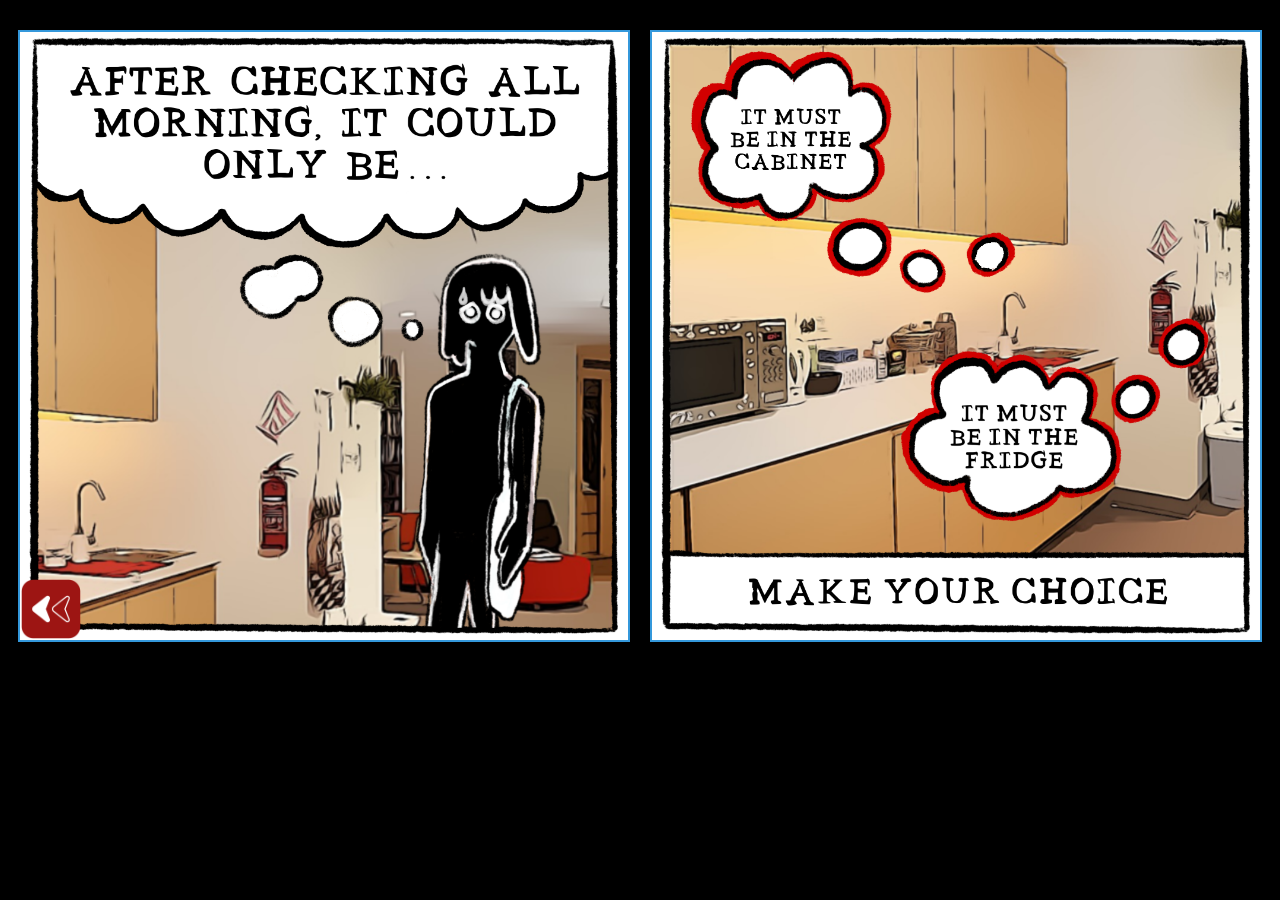
<file: scenes/scene6.html>
<!DOCTYPE html>
<html lang="en">
<head>
    <meta charset="UTF-8">
    <meta name="viewport" content="width=device-width, initial-scale=1.0">
    <title>Scene6</title>
    <!-- stylesheet -->
    <link rel="stylesheet" href="../styles.css">
</head>
<body>
    <div class="container">
        <img src="../images/6-1.png">
        <a href="scene6.html" class="flaticon-button previous"></a>
    </div>
    <div class="container">
         <button onclick="window.location.href='scene7a.html'" id="scene7a" style="z-index: 2;"></button> 
        <img src="../images/6-2.png">
        <button onclick="window.location.href='scene7b.html'" id="scene7b" style="z-index: 1;"></button> 
    </div>
</body>
</html>

</html>
</file>
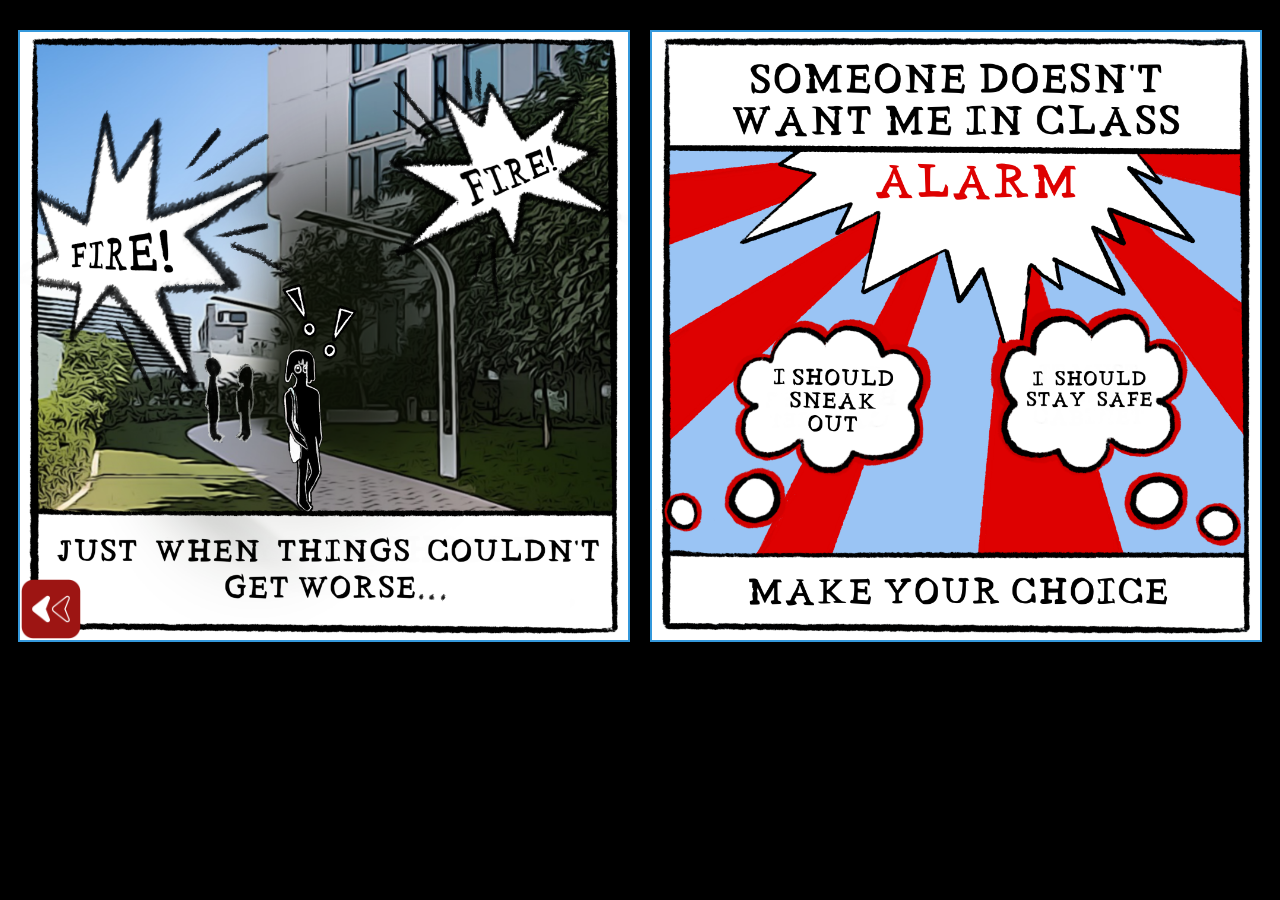
<file: scenes/scene8.html>
<!DOCTYPE html>
<html lang="en">
<head>
    <meta charset="UTF-8">
    <meta name="viewport" content="width=device-width, initial-scale=1.0">
    <title>Scene2</title>
    <!-- stylesheet -->
    <link rel="stylesheet" href="../styles.css">
</head>
<body>
    <audio autoplay preload="auto" >
        <source src="../sound/fire.mp3" type="audio/mpeg">
    </audio>
    <div class="container">
        <img src="../images/8-1.png">
        <a href="scene8.html" class="flaticon-button previous"></a>
    </div>
    <div class="container">
         <button onclick="window.location.href='scene9a.html'" id="scene9a" style="z-index: 2;"></button> 
        <img src="../images/8-2.png">
        <button onclick="window.location.href='scene9b.html'" id="scene9b" style="z-index: 1;"></button> 
    </div>
</body>
</html>

</html>
</file>
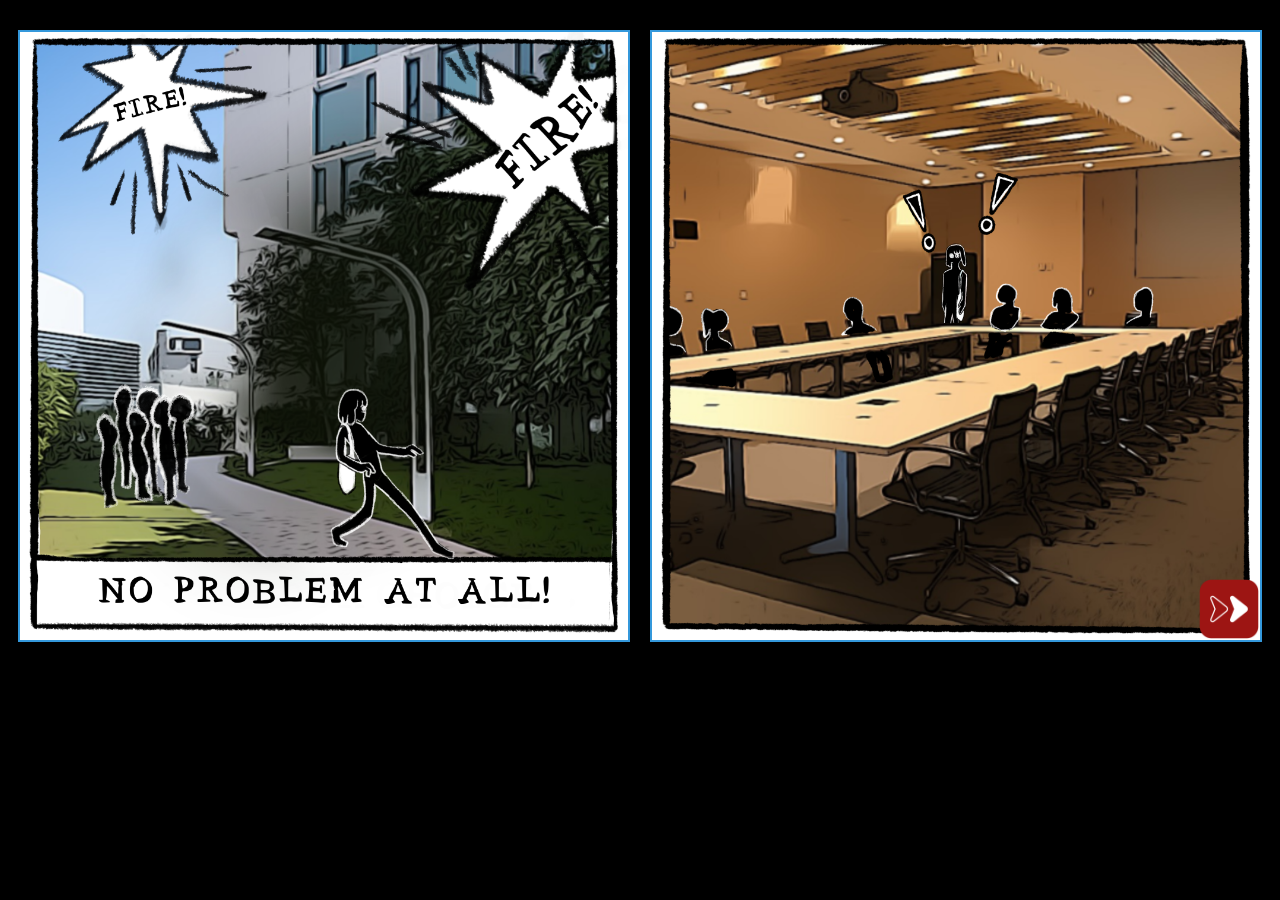
<file: scenes/scene9b.html>
<!DOCTYPE html>
<html lang="en">
<head>
    <meta charset="UTF-8">
    <meta name="viewport" content="width=device-width, initial-scale=1.0">
    <title>scene9b-sneak</title>
    <!-- stylesheet -->
    <link rel="stylesheet" href="../styles.css">
    <!-- Include script.js -->
    <script src="../script.js"></script> 
</head>
<body>
    <audio autoplay preload="auto" id="myAudio">
        <source src="../sound/fire.mp3" type="audio/mpeg">
    </audio>
    <div class="container">
        <img src="../images/9b-1.png">
     </div>
     <div class="container">
         <img src="../images/9b-2.png">
         <a href="scene10.html" class="flaticon-button next"></a>
     </div>
     <script src="../script.js"></script> 
</body>
</html>
</file>
<file: styles.css>
.h1{
    color: black;
    font-size: 40px;
}
body {
    display: flex;
    flex-direction: row;
    align-items: center;
    justify-content: center;
    /* min-height: 100vh; */
    margin-top: 20px;
    background-color: #000000; /* Background color for the body */
}

.container {
    position: relative;
    max-width: 50%; 
    max-height: 10%;
    background-color: #3498db;
    margin: 10px; /* Space between the containers */
    display: flex;
    align-items: center;
    justify-content: center;
    color: white;
    font-size: 24px;
    border: 2px solid #3498db; 
    box-shadow: 0 4px 6px rgba(0, 0, 0, 0.1); 
    z-index: 1;
   
}
img{
    height: 100%;
    width: 100%;
}

.flaticon-button {
    position: absolute;
    background-image: url("images/arrow-right.png"); 
    background-size: contain;
    background-repeat: no-repeat;
    width: 60px; 
    height: 60px;
    border: none; 
    cursor: pointer;
    z-index: 2;
}
/* Style for positioning "Next" button to the lower right corner */
.flaticon-button.next {
    position: absolute;
    bottom: 1.2px;
    right: 1.2px;
}

/* Style for positioning "Previous" button to the lower left corner */
.flaticon-button.previous {
    position: absolute;
    bottom: 1.2px;
    left: 1.2px;
    transform: scaleX(-1);
}
.flaticon-button:hover {
    filter: grayscale(20%); /* Adding hover affect to change color of buttons when clicking */
}
.reload-button{
    position: absolute;
    background-image: url("images/reload.png"); 
    bottom: 2px;
    right: 1px;
    background-size: contain;
    background-repeat: no-repeat;
    width: 80px; 
    height: 80px;
    border: none; 
    cursor: pointer;
    z-index: 2;
}
.reload-button:hover {
    filter: grayscale(20%); /* Adding hover affect to change color of reload button when clicking */
}

#scene3a {
    background-image: url('./images/2-2_choice_A.png');
    background-color: transparent;
    background-size: cover; 
    background-position: center; 
    width: 50%; 
    height:50%; 
    position: absolute; 
    top: 0; 
    right: 0; 
    z-index: 2;
    border: none; 
    cursor: pointer; /* Change the cursor to a pointer when hovering */
    transition: transform 0.2s /*ease-in-out; Add a hover effect*/
}

#scene3a:hover {
    transform: scale(1.1); /* Scale up the container on hover*/ 
}

#scene3b {
    background-image: url('./images/2-2_choice_B.png');
    background-size: cover; 
    background-color: transparent;
    background-position: center; 
    width: 100%; 
    height: 100%; 
    position: absolute; 
    top: 0; 
    left: 0; 
    z-index: 2; /* Place it above other content in the same container */
    border: none;
    cursor: pointer; 
    opacity: 1;
    transition: transform 0.2s /*ease-in-out; Add a hover effect*/
}
#scene3b:hover {
    transform: scale(1.1); /* Scale up the container on hover*/ 
}

#scene7a {
    background-image: url('./images/6-2_choice_B.png');
    background-color: transparent;
    background-size: cover; 
    background-position: center; 
    width: 60%; 
    height:50%; 
    position: absolute; 
    top: 0; 
    left: 0;
    z-index: 2;
    border: none; 
    cursor: pointer; 
    transition: transform 0.2s /*ease-in-out; Add a hover effect*/
}

#scene7a:hover {
    transform: scale(1.1); /* Scale up the container on hover*/ 
}

#scene7b {
    background-image: url('./images/6-2_choice_A.png');
    background-size: cover;
    background-color: transparent;
    background-position: center; 
    width: 100%; 
    height: 100%; 
    position: absolute;
    top: 0; 
    left: 0; 
    z-index: 2; 
    border: none; 
    cursor: pointer; 
    opacity: 1;
    transition: transform 0.2s /*ease-in-out; Add a hover effect*/
}
#scene7b:hover {
    transform: scale(1.1); /* Scale up the container on hover*/ 
}

#scene9a {
    background-image: url('./images/8-2_choice_a.png');
    background-color: transparent;
    background-size: cover; 
    background-position: center; 
    width: 50%; 
    height:70%; 
    position: absolute; 
    top: 10; 
    right: 0; 
    z-index: 2; 
    border: none; 
    cursor: pointer;
    transition: transform 0.2s /*ease-in-out; Add a hover effect*/ }
  
#scene9a:hover {
    transform: scale(1.1); /* Scale up the container on hover*/ 
}

#scene9b {
    background-image: url('./images/8-2_choice_B.png');
    background-size: cover;
    background-color: transparent;
    background-position: center; 
    width: 100%; 
    height: 100%; 
    position: absolute; 
    top: 10;
    left: 0; 
    z-index: 2; 
    border: none; 
    cursor: pointer; 
    opacity: 1;
    transition: transform 0.2s /*ease-in-out; Add a hover effect*/
}

#scene9b:hover {
    transform: scale(1.1); /* Scale up the container on hover*/ 
}

/* Mobile screens (phones and smaller devices) */
@media (max-width: 768px) {
    body {
        flex-direction: column; /* Stacking images in a single column on small screens */
        align-items: center;
        justify-content: center;
    }

    .container {
        max-width: 95%; 
        margin: 2px 0; 
    }
    /* Adjust the button size for mobile */
    .flaticon-button {
        width: 45px; 
        height: 45px; 
    }
    .reload-button {
        width: 45px; 
        height: 45px; 
    }
}
</file>
